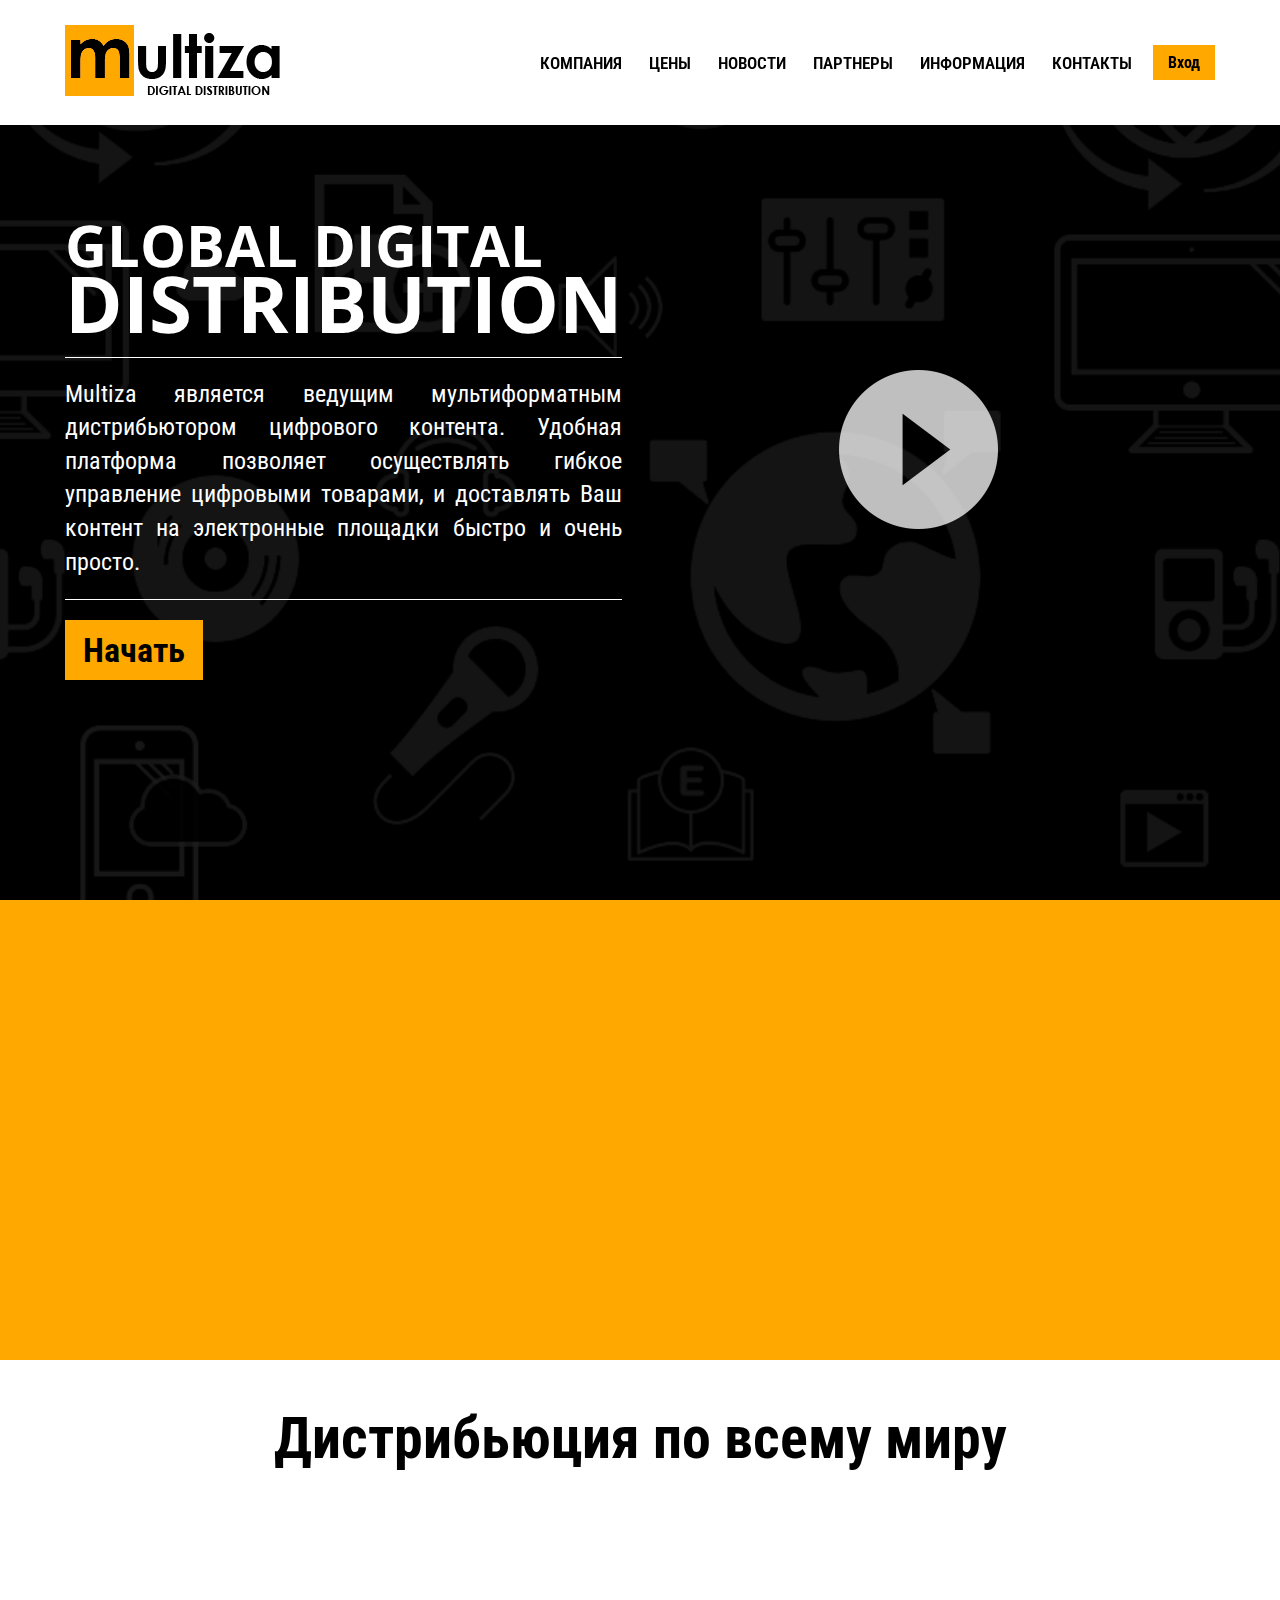
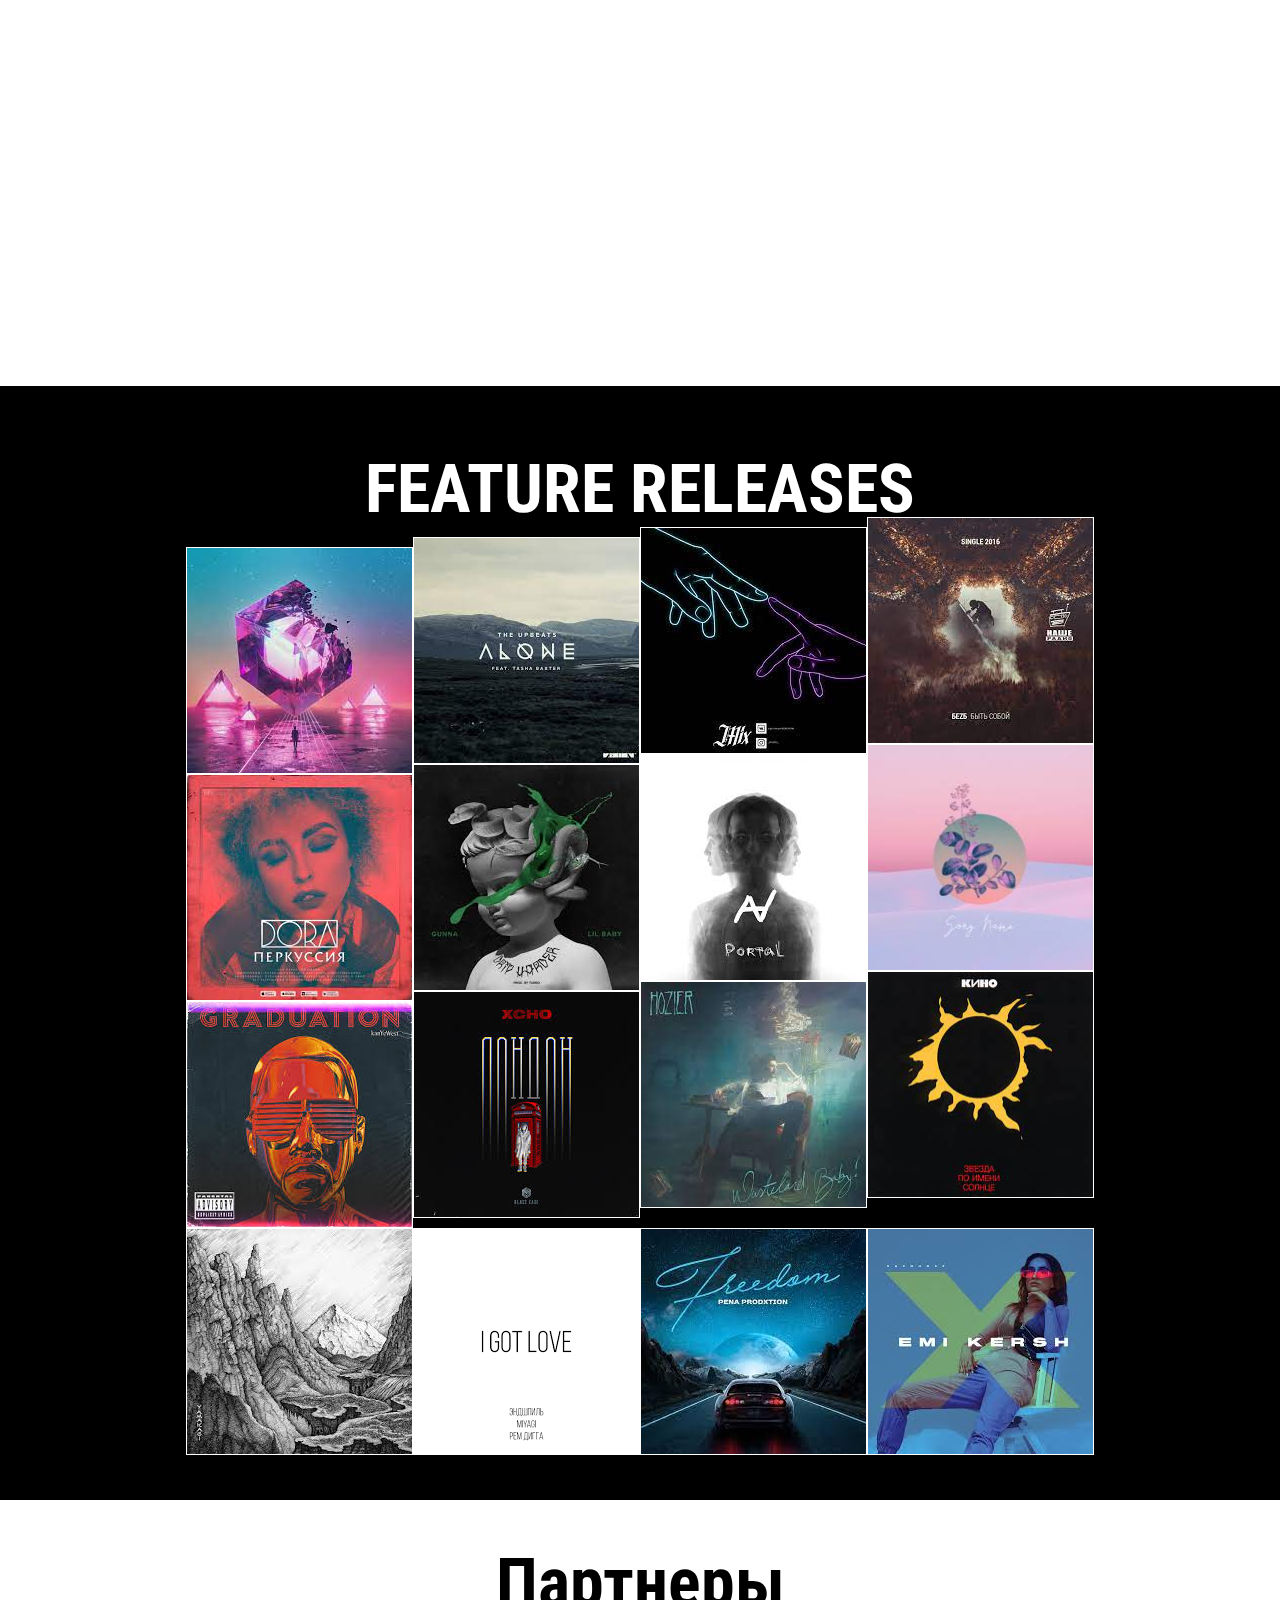
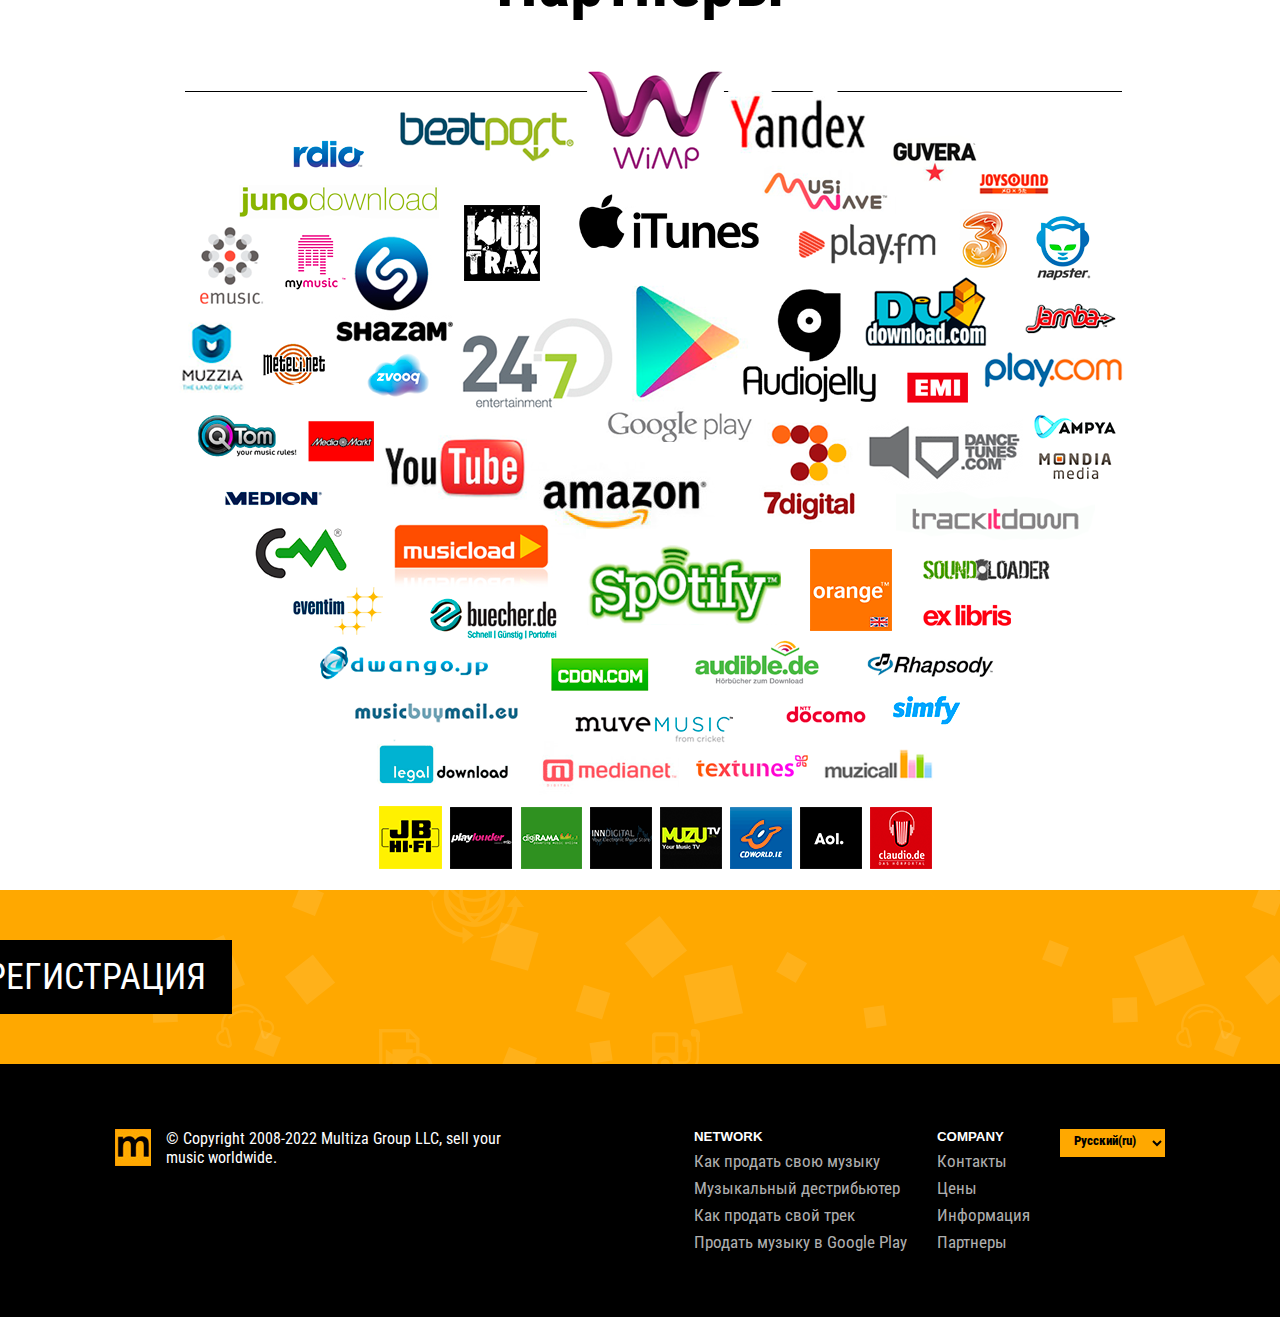
<file: main/index.html>
<!DOCTYPE html>
<html lang="en">
<head>
    <meta charset="UTF-8">
    <meta http-equiv="X-UA-Compatible" content="IE=edge">
    <meta name="viewport" content="width=device-width, initial-scale=1.0">
    <title>Multiza</title>
    <link rel="stylesheet" href="./style.css">
</head>
<body>
    <div class="preloader">
        <div class="preloader__loader">
            <span class="preloader__percent">0.0%</span>
        </div>
    </div>
 

    <header class="header">
        <div class="header__container container">
            <div class="header__inner">
                <a class="logo" href="index.html">
                    <img src="./images/logoForHeader.png" alt="LogoHeader">
                </a>

                <nav class="menu">
                    <ul class="menu__list">
                   
                        <li class="menu__item">
                            <a class="menu__link" href="../about/about.html">Компания</a>
                        </li>
                        <li class="menu__item">
                            <a class="menu__link" href="../price/price.html">Цены</a>
                        </li>
                        <li class="menu__item">
                            <a class="menu__link" href="../news/news.html">Новости</a>
                        </li>
                        <li class="menu__item">
                            <a class="menu__link" href="../partners/parthers.html">Партнеры</a>
                        </li>
                        <li class="menu__item">
                            <a class="menu__link" href="../info/info.html">Информация</a>
                        </li>
                        <li class="menu__item">
                            <a class="menu__link" href="../contact/contact.html">Контакты</a>
                        </li>

                        <a class="menu__submit" href="../regis/regis.html">Вход</a>
                    </ul>
                </nav>
            </div>
        </div>
    </header>

    <section class="main" id="top">
        <div class="main__container container">
            <div class="main__inner">
                <div class="left">
                    <h1 class="left__title">
                        Global Digital <br>
                        <span>Distribution</span>
                    </h1>
                    <div class="left__linear"></div>
                    <p class="left__discription">
                        Multiza является ведущим мультиформатным
                        дистрибьютором цифрового контента.
                        Удобная платформа позволяет осуществлять
                        гибкое управление цифровыми товарами, и
                        доставлять Ваш контент на электронные
                        площадки быстро и очень просто.
                    </p>

                    <div class="left__linear"></div>

                    <button class="left__regis" onclick="location.href = `../regis/regis.html`">Начать</button>
                </div>

                <div class="right">
                    <img class="right__image" src="./images/imageButton.png" onclick="location.href = `../regis/regis.html`" alt="">
                </div>
            </div>
        </div>
    </section>
    
    <div class="toTop">
      <a class="toTop__link" href="#top">
        <div class="toTop__position">
            <img src="./images/arrow-top.png" alt="Кнопка навверх">
        </div>
      </a>
    </div>

    <section class="price">
        <div class="price__container container">
            <div class="price__inner">
                <div class="card anim-block">
                    <div class="card__inner">
                        <div class="card__linear"></div>
                        <h3 class="card__title">MUSIC <br> DISTRIBUTION</h3>
                        <div class="card__linear"></div>
                        
                        <p class="card__discription">
                            Продажа Вашей музыки по всему миру в
                            цифровых магазинах и стриминговых
                            сервисах, включая iTunes, Amazon,
                            Spotify, Google Play, Deezer, Boom,
                            Beatport, VK Music, Yandex Music,TikTok
                        </p>
                        <button class="card__submit">Подробнее</button>
                    </div>
                </div>
                <div class="card anim-block">
                    <div class="card__inner">
                        <div class="card__linear"></div>
                        <h3 class="card__title">AUDIOBOOKS <br> DISTRIBUTION</h3>
                        <div class="card__linear"></div>
                        
                        <p class="card__discription">
                            Продажа Ваших аудиокниг в крупнейших
                            онлайн-магазинах. Мы постоянно расширяем
                            список наших партнеров, ускоряя
                            доступность аудиокниг для миллионов
                            слушателей по всему миру.
                        </p>
                        <button class="card__submit">Подробнее</button>
                    </div>
                </div>
                <div class="card anim-block">
                    <div class="card__inner">
                        <div class="card__linear"></div>
                        <h3 class="card__title">E-BOOKS <br> DISTRIBUTION</h3>
                        <div class="card__linear"></div>
                        
                        <p class="card__discription">
                            Продажа электронных книг на цифровых
                            площадках. Используя нашу собственную
                            технологическую платформу, мы сделали
                            процесс доставки понятным и простым.
                        </p>
                        <button class="card__submit">Подробнее</button>
                    </div>
                </div>
                <div class="card anim-block">
                    <div cblass="card__inner">
                        <div class="card__linear"></div>
                        <h3 class="card__title">VIDEO <br> DISTRIBUTION</h3>
                        <div class="card__linear"></div>
                        
                        <p class="card__discription">
                            Доставка видеоконтента в цифровые магазины,
                            монетизация и лицензирование. iTunes,
                            Amazon, Netflix, Google Play, Youtube,
                            MyVideo, Tape.tv
                        </p>
                        <button class="card__submit">Подробнее</button>
                    </div>
                </div>
            </div>
        </div>
    </section>

    <section class="about">
        <div class="about__container container">
            <h2 class="about__title">Дистрибьюция по всему миру</h2>
            <div class="about__inner">
                <div class="planet anim-block">
                    <img src="./images/shop-share.png" alt="">
                </div>
                <div class="content anim-block">
                    <p class="content__paragraf">
                        Multiza Distribution - автоматизированная 
                        система для распространения вашего
                        цифрового контента во всех известных
                        мировых онлайн магазинах. Среди наших
                        партнеров более 300 уникальных площадок,
                        и мы постоянно ищем все новые пути для
                        распространения ваших релизов. 
                        Опубликуйте Вашу музыку, книги, или
                        видео, и получайте прибыль от продаж.
                    </p>
                    <a class="content__link" href="#">Подробнее</a>
                </div>
            </div>
        </div>
    </section>

    <section class="exam">
        <div class="exam__container container">
            <div class="exam__inner">
                <h2 class="exam__title">FEATURE&nbsp;RELEASES</h2>
                <div class="wrapper">
                    <div class="wrapper__block anim-block">
                        <img class="wrapper__image" src="./images/exam1.jpg" alt="">
                    </div>
                    <div class="wrapper__block anim-block">
                        <img class="wrapper__image" src="./images/exam2.jpg" alt="">
                    </div>
                    <div class="wrapper__block anim-block">
                        <img class="wrapper__image" src="./images/exam3.jpg" alt="">
                    </div>
                    <div class="wrapper__block anim-block">
                        <img class="wrapper__image" src="./images/exam4.jpg" alt="">
                    </div>
                    <div class="wrapper__block anim-block">
                        <img class="wrapper__image" src="./images/exam5.jpg" alt="">
                    </div>
                    <div class="wrapper__block anim-block">
                        <img class="wrapper__image" src="./images/e.jpg" alt="">
                    </div>
                    <div class="wrapper__block anim-block">
                        <img class="wrapper__image" src="./images/exam7.jpg" alt="">
                    </div>
                    <div class="wrapper__block anim-block">
                        <img class="wrapper__image" src="./images/exam8.jpg" alt="">
                    </div>
                    <div class="wrapper__block anim-block">
                        <img class="wrapper__image" src="./images/exam9.jpg" alt="">
                    </div>
                    <div class="wrapper__block anim-block">
                        <img class="wrapper__image" src="./images/exam10.jpg" alt="">
                    </div>
                    <div class="wrapper__block anim-block">
                        <img class="wrapper__image" src="./images/exam11.jpg" alt="">
                    </div>
                    <div class="wrapper__block anim-block">
                        <img class="wrapper__image" src="./images/exam12.jpg" alt="">
                    </div>
                    <div class="wrapper__block anim-block">
                        <img class="wrapper__image" src="./images/exam13.jpg" alt="">
                    </div>
                    <div class="wrapper__block anim-block">
                        <img class="wrapper__image wrapper__image_border" src="./images/exam14.png" alt="">
                    </div>
                    <div class="wrapper__block anim-block">
                        <img class="wrapper__image" src="./images/exam15.jpg" alt="">
                    </div>
                    <div class="wrapper__block anim-block">
                        <img class="wrapper__image" src="./images/exam16.jpg" alt="">
                    </div>
                </div>
            </div>
        </div>
    </section>

    <section class="parthers">
        <div class="parthers__container container">
            <div class="parthers__inner">
                <h2 class="parthers__title">Партнеры<h2>
                <img class="parthers__image" src="./images/partners.png" alt="Наши партнеры">
            </div>
        </div>
    </section>

    <section class="login">
        <div class="login__container">
            <div class="login__inner">
                <button class="login__submit anim-block" onclick="location.href = `../regis/regis.html`">Регистрация</button>
            </div>
        </div>
    </section>

    <footer class="footer">
        <div class="footer__container container">
            <div class="footer__inner">
                <a class="logo" href="./index.html">
                    <img class="logo__icon" src="./images/logogorfooter.jpg" alt="">
                    © Copyright 2008-2022 Multiza Group LLC, sell your music worldwide.
                </a>
                <nav class="navbar">
                    <ul class="navbar__list">
                        <h5 class="navbar__title">NETWORK</h5>

                        <li class="navbar__item">
                            <a class="navbar__link" href="#">
                                Как продать свою музыку
                            </a>
                        </li>

                        <li class="navbar__item">
                            <a class="navbar__link" href="#">
                                Музыкальный дестрибьютер
                            </a>
                        </li>
                        <li class="navbar__item">
                            <a class="navbar__link" href="#">
                                Как продать свой трек
                            </a>
                        </li>
                        <li class="navbar__item">
                            <a class="navbar__link" href="#">
                                Продать музыку в Google Play
                            </a>
                        </li>
                    </ul>
                    <ul class="navbar__list">
                        <h5 class="navbar__title">COMPANY</h5>

                        <li class="navbar__item">
                            <a class="navbar__link" href="#">
                                Контакты
                            </a>
                        </li>
                        <li class="navbar__item">
                            <a class="navbar__link" href="#">
                                Цены
                            </a>
                        </li>
                        <li class="navbar__item">
                            <a class="navbar__link" href="#">
                                Информация
                            </a>
                        </li>
                        <li class="navbar__item">
                            <a class="navbar__link" href="#">
                                Партнеры
                            </a>
                        </li>
                    </ul>
                    <select class="lang">
                        <option class="lang__option" value="ru" lang="ru">Русский(ru)</option>
                        <option class="lang__option" value="en" lang="en">English(en)</option>
                        <option class="lang__option" value="jp" lang="jp">Japanese(jp)</option>
                        <option class="lang__option" value="kr" lang="kr">Korean(kr)</option>
                    </select>
                </nav>
            </div>
        </div>
    </footer>

    <!-- <button onclick="location.href = `https://www.multiza.com/ru`">clck here</button> -->
    <script src="./main.js"></script>

</body>
</html>
</file>
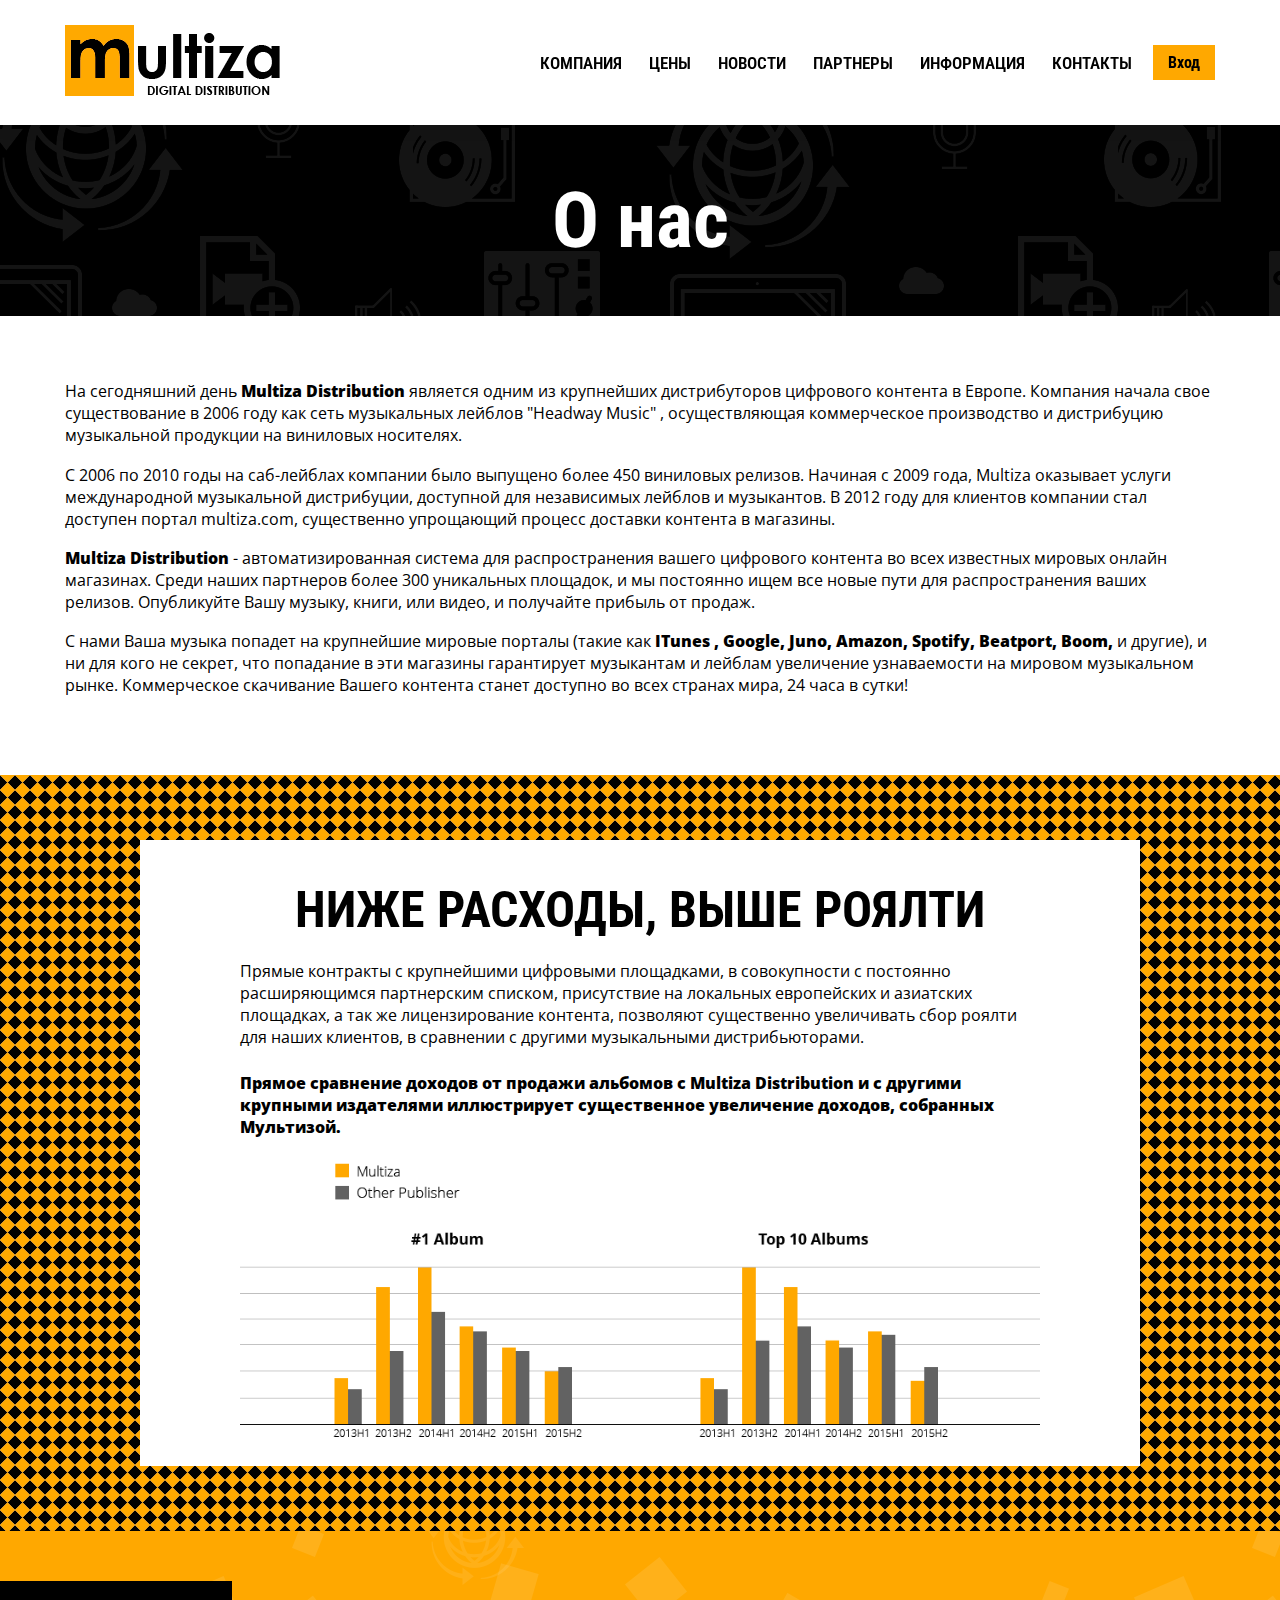
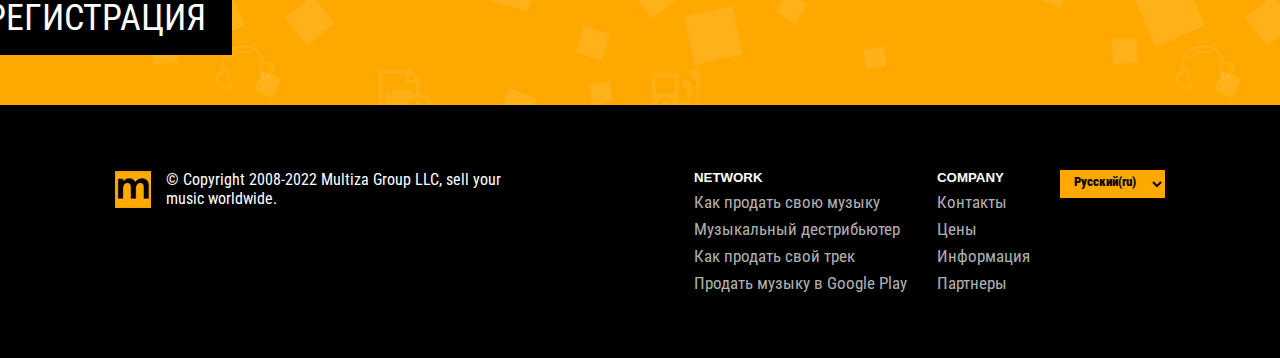
<file: about/about.html>
<!DOCTYPE html>
<html lang="en">
  <head>
    <meta charset="UTF-8" />
    <meta http-equiv="X-UA-Compatible" content="IE=edge" />
    <meta name="viewport" content="width=device-width, initial-scale=1.0" />
    <title>Multiza</title>
    <link rel="stylesheet" href="./about.css" />
  </head>
  <body>
    <header class="header">
      <div class="header__container container">
        <div class="header__inner">
          <a class="logo" href="../main/index.html">
            <img src="../main/images/logoForHeader.png" alt="LogoHeader" />
          </a>

          <nav class="menu">
            <ul class="menu__list">

              <li class="menu__item menu__item_active">
                <a class="menu__link" href="./about.html">Компания</a>
              </li>
              <li class="menu__item">
                <a class="menu__link" href="../price/price.html">Цены</a>
              </li>
              <li class="menu__item">
                <a class="menu__link" href="../news/news.html">Новости</a>
              </li>
              <li class="menu__item">
                <a class="menu__link" href="../partners/parthers.html">Партнеры</a>
              </li>
              <li class="menu__item">
                <a class="menu__link" href="../info/info.html">Информация</a>
              </li>
              <li class="menu__item">
                <a class="menu__link" href="../contact/contact.html">Контакты</a>
              </li>

              <a class="menu__submit" href="../regis/regis.html">Вход</a>
            </ul>
          </nav>
        </div>
      </div>
    </header>
    <div class="toTop">
      <a class="toTop__link" href="#top">
        <div class="toTop__position">
          <img src="../main/images/arrow-top.png" alt="Кнопка навверх" />
        </div>
      </a>
    </div>

    <div class="firstTitle">
      <h1 class="firstTitle__content">О нас</h1>
    </div>
    <section class="about">
      <div class="about__container container">
        <div class="about__inner">
          <div class="about__content">
            <p class="about__paragraf anim-block">
              На сегодняшний день<span> Multiza Distribution </span> является
              одним из крупнейших дистрибуторов цифрового контента в Европе.
              Компания начала свое существование в 2006 году как сеть
              музыкальных лейблов "Headway Music" , осуществляющая коммерческое
              производство и дистрибуцию музыкальной продукции на виниловых
              носителях.
            </p>
            <p class="about__paragraf anim-block">
              С 2006 по 2010 годы на саб-лейблах компании было выпущено более
              450 виниловых релизов. Начиная с 2009 года, Multiza оказывает
              услуги международной музыкальной дистрибуции, доступной для
              независимых лейблов и музыкантов. В 2012 году для клиентов
              компании стал доступен портал multiza.com, существенно упрощающий
              процесс доставки контента в магазины.
            </p>
            <p class="about__paragraf anim-block">
              <span> Multiza Distribution </span> - автоматизированная система
              для распространения вашего цифрового контента во всех известных
              мировых онлайн магазинах. Среди наших партнеров более 300
              уникальных площадок, и мы постоянно ищем все новые пути для
              распространения ваших релизов. Опубликуйте Вашу музыку, книги, или
              видео, и получайте прибыль от продаж.
            </p>
            <p class="about__paragraf anim-block">
              С нами Ваша музыка попадет на крупнейшие мировые порталы (такие
              как
              <span>
                ITunes , Google, Juno, Amazon, Spotify, Beatport, Boom,
              </span>
              и другие), и ни для кого не секрет, что попадание в эти магазины
              гарантирует музыкантам и лейблам увеличение узнаваемости на
              мировом музыкальном рынке. Коммерческое скачивание Вашего контента
              станет доступно во всех странах мира, 24 часа в сутки!
            </p>
          </div>
        </div>
      </div>
    </section>

    <section class="promotion">
      <div class="promotion__container container">
        <div class="promotion__inner">
          <div class="wrapper">
            <div class="wrapper__inner">
              <h2 class="wrapper__title">НИЖЕ РАСХОДЫ, ВЫШЕ РОЯЛТИ</h2>
              <p class="wrapper__paragraf">
                Прямые контракты с крупнейшими цифровыми площадками, в
                совокупности с постоянно расширяющимся партнерским списком,
                присутствие на локальных европейских и азиатских площадках, а
                так же лицензирование контента, позволяют существенно
                увеличивать сбор роялти для наших клиентов, в сравнении с
                другими музыкальными дистрибьюторами.
              </p>
              <p class="wrapper__paragraf wrapper__paragraf_bold">
                Прямое сравнение доходов от продажи альбомов с Multiza
                Distribution и с другими крупными издателями иллюстрирует
                существенное увеличение доходов, собранных Мультизой.
              </p>
              <div class="wrapper__digital">
                <img class="wrapper__digital-image" src="./images/client-diagram-2.png" alt="">
              </div>
            </div>
          </div>
        </div>
      </div>
    </section>

    <section class="login">
      <div class="login__container">
          <div class="login__inner">
              <button class="login__submit anim-block" onclick="location.href = `../regis/regis.html`">Регистрация</button>
          </div>
      </div>
  </section>

  <footer class="footer">
      <div class="footer__container container">
          <div class="footer__inner">
              <a class="logo" href="./index.html">
                  <img class="logo__icon" src="../main/images/logogorfooter.jpg" alt="">
                  © Copyright 2008-2022 Multiza Group LLC, sell your music worldwide.
              </a>
              <nav class="navbar">
                  <ul class="navbar__list">
                      <h5 class="navbar__title">NETWORK</h5>

                      <li class="navbar__item">
                          <a class="navbar__link" href="#">
                              Как продать свою музыку
                          </a>
                      </li>

                      <li class="navbar__item">
                          <a class="navbar__link" href="#">
                              Музыкальный дестрибьютер
                          </a>
                      </li>
                      <li class="navbar__item">
                          <a class="navbar__link" href="#">
                              Как продать свой трек
                          </a>
                      </li>
                      <li class="navbar__item">
                          <a class="navbar__link" href="#">
                              Продать музыку в Google Play
                          </a>
                      </li>
                  </ul>
                  <ul class="navbar__list">
                      <h5 class="navbar__title">COMPANY</h5>

                      <li class="navbar__item">
                          <a class="navbar__link" href="#">
                              Контакты
                          </a>
                      </li>
                      <li class="navbar__item">
                          <a class="navbar__link" href="#">
                              Цены
                          </a>
                      </li>
                      <li class="navbar__item">
                          <a class="navbar__link" href="#">
                              Информация
                          </a>
                      </li>
                      <li class="navbar__item">
                          <a class="navbar__link" href="#">
                              Партнеры
                          </a>
                      </li>
                  </ul>
                  <select class="lang">
                      <option class="lang__option" value="ru" lang="ru">Русский(ru)</option>
                      <option class="lang__option" value="en" lang="en">English(en)</option>
                      <option class="lang__option" value="jp" lang="jp">Japanese(jp)</option>
                      <option class="lang__option" value="kr" lang="kr">Korean(kr)</option>
                  </select>
              </nav>
          </div>
      </div>
  </footer>

    <script src="./about.js"></script>
  </body>
</html>
</file>
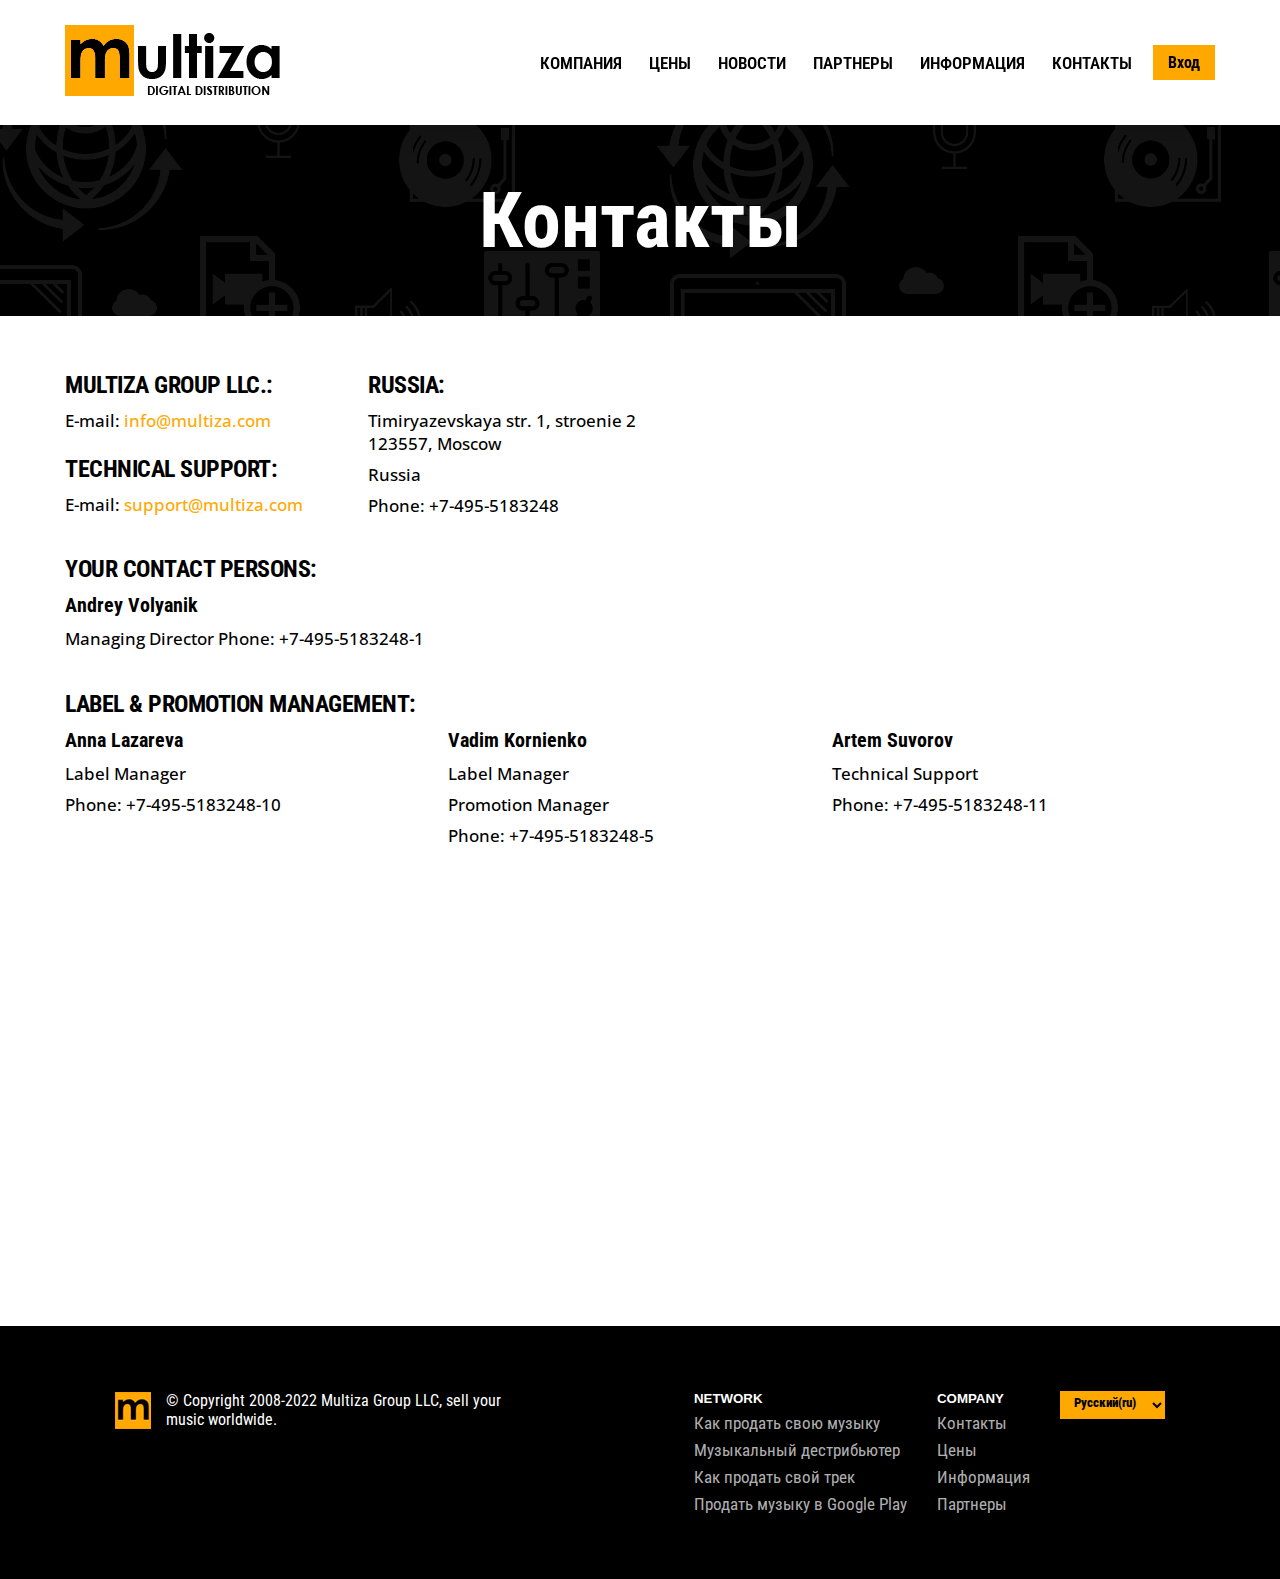
<file: contact/contact.html>
<!DOCTYPE html>
<html lang="en">
<head>
    <meta charset="UTF-8">
    <meta http-equiv="X-UA-Compatible" content="IE=edge">
    <meta name="viewport" content="width=device-width, initial-scale=1.0">
    <title>контакты Multiza</title>
    <link rel="stylesheet" href="./contact.css">
</head>
<body>
    <header class="header">
        <div class="header__container container">
          <div class="header__inner">
            <a class="logo" href="../main/index.html">
              <img src="../main/images/logoForHeader.png" alt="LogoHeader" />
            </a>
  
            <nav class="menu">
              <ul class="menu__list">
  
                <li class="menu__item menu__item_active">
                  <a class="menu__link" href="./about.html">Компания</a>
                </li>
                <li class="menu__item">
                  <a class="menu__link" href="../price/price.html">Цены</a>
                </li>
                <li class="menu__item">
                  <a class="menu__link" href="../news/news.html">Новости</a>
                </li>
                <li class="menu__item">
                  <a class="menu__link" href="../partners/parthers.html">Партнеры</a>
                </li>
                <li class="menu__item">
                  <a class="menu__link" href="../info/info.html">Информация</a>
                </li>
                <li class="menu__item">
                  <a class="menu__link" href="./contact.html">Контакты</a>
                </li>
  
                <a class="menu__submit" href="../regis/regis.html">Вход</a>
              </ul>
            </nav>
          </div>
        </div>
      </header>
      <div class="toTop">
        <a class="toTop__link" href="#top">
          <div class="toTop__position">
            <img src="../main/images/arrow-top.png" alt="Кнопка навверх" />
          </div>
        </a>
      </div>
  
      <div class="firstTitle">
        <h1 class="firstTitle__content">Контакты</h1>
      </div>

      <section class="main-email">
        <div class="main-email__container container">
          <div class="main-email__inner">
            <div class="left anim-block">
              <div class="left__top">
                 <h4 class="left__title title">MULTIZA GROUP LLC.:</h4>
              <p class="left__subtitle subtitle">E-mail:
                <a class="left__link" href="#"> info@multiza.com</a>
              </p>
              </div>
             <div class="left__bottom">
              <h4 class="left__title title left__title_top">TECHNICAL SUPPORT:</h4>
              <p class="left__subtitle subtitle">E-mail:
                <a class="left__link" href="#"> support@multiza.com</a>
              </p>
             </div>
            </div>
            <div class="right anim-block">
              <h4 class="right__title title">RUSSIA:</h4>
              <p class="right__subtitle subtitle">Timiryazevskaya str. 1, stroenie 2
               <br> 123557, Moscow</p>
               <span class="right__subtitle subtitle">Russia</span>
               <span class="right__subtitle subtitle">Phone: +7-495-5183248</span>
            </div>
          </div>
        </div>
      </section>

      <div class="contact">
        <div class="contact__container container">
          <div class="contact__inner">
            <div class="contact__card anim-block">
            <h4 class="contact__title title">YOUR CONTACT PERSONS:</h4>
            <h5 class="contact__name name">Andrey Volyanik</h5>
            <span class="contact__subtitle subtitle">Managing Director</span>
            <span class="contact__subtitle subtitle">Phone: +7-495-5183248-1</span>
          </div>
          </div>
        </div>
      </div>

      <section class="promotion">
        <div class="promotion__container container">
          <div class="promotion__inner">
            <h4 class="promotion__title title anim-block">LABEL & PROMOTION MANAGEMENT:</h4>
            <div class="wrapper">
              <div class="wrapper__card anim-block">
                <h5 class="wrapper__name name">Anna Lazareva</h5>
                <span class="wrapper__subtitle subtitle">Label Manager</span>
                <span class="wrapper__subtitle subtitle">Phone: +7-495-5183248-10</span>
              </div>
              <div class="wrapper__card anim-block">
                <h5 class="wrapper__name name">Vadim Kornienko</h5>
                <span class="wrapper__subtitle subtitle">Label Manager</span>
                <span class="wrapper__subtitle subtitle">Promotion Manager</span>
                <span class="wrapper__subtitle subtitle">Phone: +7-495-5183248-5</span>
              </div>
              <div class="wrapper__card anim-block">
                <h5 class="wrapper__name name">Artem Suvorov</h5>
                <span class="wrapper__subtitle subtitle">Technical Support</span>
                <span class="wrapper__subtitle subtitle">Phone: +7-495-5183248-11</span>
              </div>
              <div class="wrapper__card anim-block">
                <h5 class="wrapper__name name">Karen Gurdzhyan</h5>
                <span class="wrapper__subtitle subtitle">Technical Support</span>
                <span class="wrapper__subtitle subtitle">Phone: +7-495-5183248-8</span>
              </div>
              <div class="wrapper__card anim-block">
                <h5 class="wrapper__name name">Gabreil Abu Awad</h5>
                <span class="wrapper__subtitle subtitle">Digital Distribution Manager</span>
                <span class="wrapper__subtitle subtitle">Phone: +7-495-5183248-11</span>
              </div>
              <div class="wrapper__card anim-block">
                <h5 class="wrapper__name name">Igor Mihalenich</h5>
                <span class="wrapper__subtitle subtitle">Social Media Manager</span>
                <span class="wrapper__subtitle subtitle">Phone: +7-495-5183248-14</span>
              </div>
              <div class="wrapper__card anim-block">
                <h5 class="wrapper__name name">Michael Lemski</h5>
                <span class="wrapper__subtitle subtitle">Digital Distribution Manager</span>
                <span class="wrapper__subtitle subtitle">Phone: +7-495-5183248-3</span>
              </div>
              <div class="wrapper__card anim-block">
                <h5 class="wrapper__name name">Alexey Taflatov</h5>
                <span class="wrapper__subtitle subtitle">Content Manager</span>
                <span class="wrapper__subtitle subtitle">Phone: +7-495-5183248-55</span>
              </div>
              <div class="wrapper__card anim-block">
                <h5 class="wrapper__name name">Anton Titov</h5>
                <span class="wrapper__subtitle subtitle">Content Manager</span>
                <span class="wrapper__subtitle subtitle">Phone: +7-495-5183248-22</span>
              </div>
            </div>
          </div>
        </div>
      </section>


      <section class="ist">
        <div class="ist__container container">
          <div class="ist__inner">
            <h4 class="ist__title title anim-block">IS&T:</h4>

            <div class="wrapper">
              <div class="wrapper__card anim-block">
                <h5 class="wrapper__name name">Alexey Taflatov</h5>
                <span class="wrapper__subtitle subtitle">Senior Manager IS & T</span>
                <span class="wrapper__subtitle subtitle">Phone: +7-495-5183248-55</span>
              </div>
              <div class="wrapper__card anim-block">
                <h5 class="wrapper__name name">Anton Titov</h5>
                <span class="wrapper__subtitle subtitle">IS & T Manager</span>
                <span class="wrapper__subtitle subtitle">Phone: +7-495-5183248-22</span>
              </div>
              <div class="wrapper__card anim-block">
                <h5 class="wrapper__name name">Maksim Rukin</h5>
                <span class="wrapper__subtitle subtitle">IS & T Manager</span>
                <span class="wrapper__subtitle subtitle">Phone: +7-495-5183248-7</span>
              </div>
            </div>
          </div>
        </div>
      </section>
      


      <footer class="footer">
        <div class="footer__container container">
            <div class="footer__inner">
                <a class="logo" href="./index.html">
                    <img class="logo__icon" src="../main/images/logogorfooter.jpg" alt="">
                    © Copyright 2008-2022 Multiza Group LLC, sell your music worldwide.
                </a>
                <nav class="navbar">
                    <ul class="navbar__list">
                        <h5 class="navbar__title">NETWORK</h5>
  
                        <li class="navbar__item">
                            <a class="navbar__link" href="#">
                                Как продать свою музыку
                            </a>
                        </li>
  
                        <li class="navbar__item">
                            <a class="navbar__link" href="#">
                                Музыкальный дестрибьютер
                            </a>
                        </li>
                        <li class="navbar__item">
                            <a class="navbar__link" href="#">
                                Как продать свой трек
                            </a>
                        </li>
                        <li class="navbar__item">
                            <a class="navbar__link" href="#">
                                Продать музыку в Google Play
                            </a>
                        </li>
                    </ul>
                    <ul class="navbar__list">
                        <h5 class="navbar__title">COMPANY</h5>
  
                        <li class="navbar__item">
                            <a class="navbar__link" href="#">
                                Контакты
                            </a>
                        </li>
                        <li class="navbar__item">
                            <a class="navbar__link" href="#">
                                Цены
                            </a>
                        </li>
                        <li class="navbar__item">
                            <a class="navbar__link" href="#">
                                Информация
                            </a>
                        </li>
                        <li class="navbar__item">
                            <a class="navbar__link" href="#">
                                Партнеры
                            </a>
                        </li>
                    </ul>
                    <select class="lang">
                        <option class="lang__option" value="ru" lang="ru">Русский(ru)</option>
                        <option class="lang__option" value="en" lang="en">English(en)</option>
                        <option class="lang__option" value="jp" lang="jp">Japanese(jp)</option>
                        <option class="lang__option" value="kr" lang="kr">Korean(kr)</option>
                    </select>
                </nav>
            </div>
        </div>
    </footer>


    <script src="./contact.js"></script>
</body>
</html>
</file>
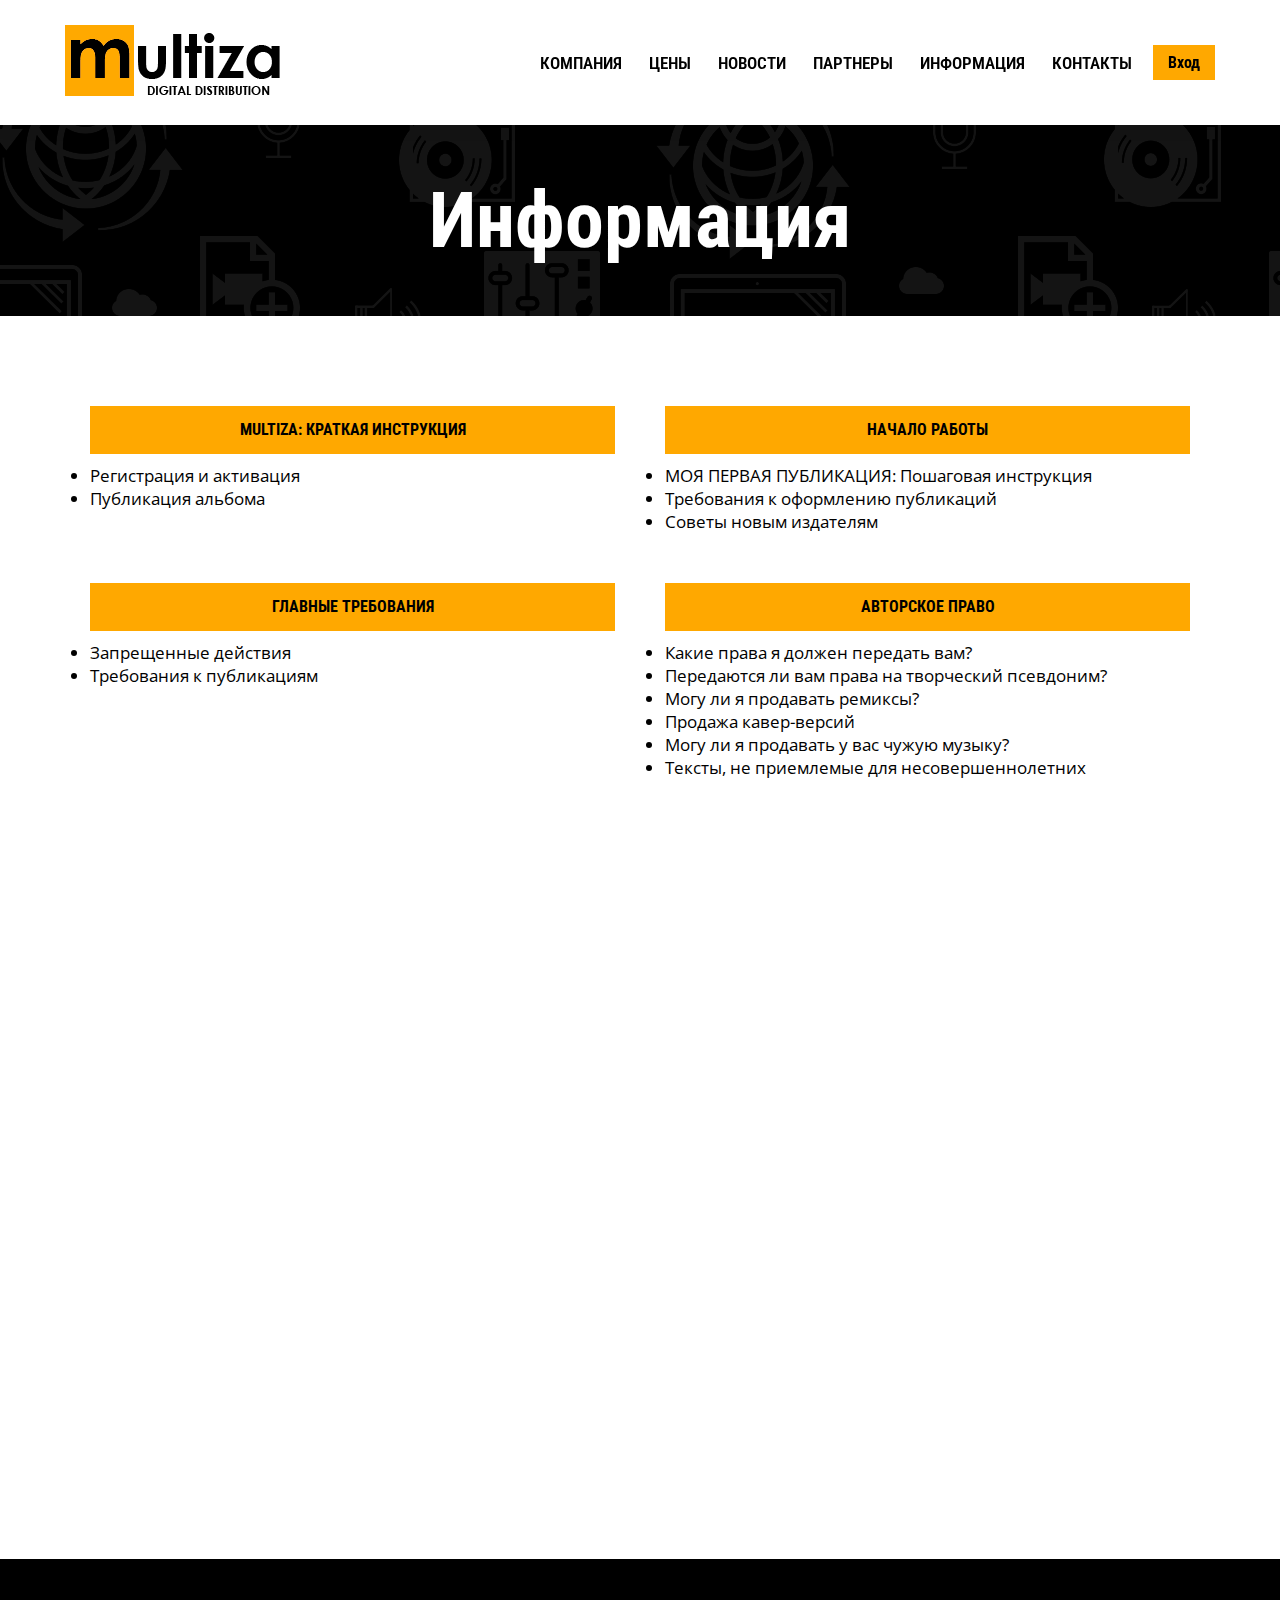
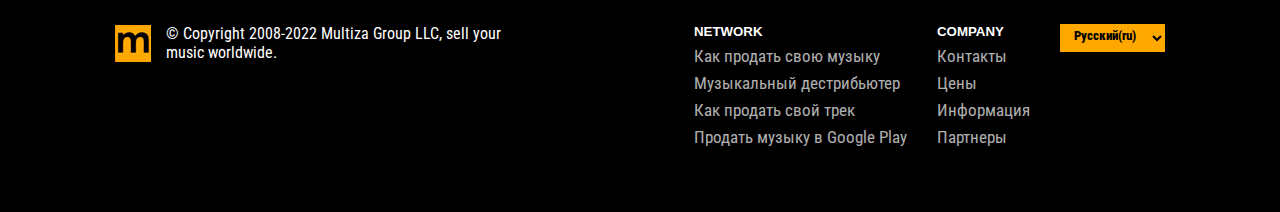
<file: info/info.html>
<!DOCTYPE html>
<html lang="en">
<head>
    <meta charset="UTF-8">
    <meta http-equiv="X-UA-Compatible" content="IE=edge">
    <meta name="viewport" content="width=device-width, initial-scale=1.0">
    <title>информация Multiza</title>
    <link rel="stylesheet" href="./info.css">
</head>
<body>
    <header class="header">
        <div class="header__container container">
          <div class="header__inner">
            <a class="logo" href="../main/index.html">
              <img src="../main/images/logoForHeader.png" alt="LogoHeader" />
            </a>
  
            <nav class="menu">
              <ul class="menu__list">
  
                <li class="menu__item menu__item_active">
                  <a class="menu__link" href="./about.html">Компания</a>
                </li>
                <li class="menu__item">
                  <a class="menu__link" href="../price/price.html">Цены</a>
                </li>
                <li class="menu__item">
                  <a class="menu__link" href="../news/news.html">Новости</a>
                </li>
                <li class="menu__item">
                  <a class="menu__link" href="../partners/parthers.html">Партнеры</a>
                </li>
                <li class="menu__item">
                  <a class="menu__link" href="./info.html">Информация</a>
                </li>
                <li class="menu__item">
                  <a class="menu__link" href="../contact/contact.html">Контакты</a>
                </li>
  
                <a class="menu__submit" href="../regis/regis.html">Вход</a>
              </ul>
            </nav>
          </div>
        </div>
      </header>
      <div class="toTop">
        <a class="toTop__link" href="#top">
          <div class="toTop__position">
            <img src="../main/images/arrow-top.png" alt="Кнопка навверх" />
          </div>
        </a>
      </div>
  
      <div class="firstTitle">
        <h1 class="firstTitle__content">Информация</h1>
      </div>


      <main class="wrapper">
        <div class="wrapper__container container">
          <div class="wrapper__inner">
            <div class="wrapper__content anim-block">
              <h4 class="wrapper__title">MULTIZA: КРАТКАЯ ИНСТРУКЦИЯ</h4>

              <li class="wrapper__item">Регистрация и активация</li>
              <li class="wrapper__item">Публикация альбома</li>
            </div>
            <div class="wrapper__content anim-block">
              <h4 class="wrapper__title">НАЧАЛО РАБОТЫ</h4>

              <li class="wrapper__item">МОЯ ПЕРВАЯ ПУБЛИКАЦИЯ: Пошаговая инструкция</li>
              <li class="wrapper__item">Требования к оформлению публикаций</li>
              <li class="wrapper__item">Советы новым издателям</li>
            </div>
            <div class="wrapper__content anim-block">
              <h4 class="wrapper__title">ГЛАВНЫЕ ТРЕБОВАНИЯ</h4>

              <li class="wrapper__item">Запрещенные действия</li>
              <li class="wrapper__item">Требования к публикациям</li>
            </div>
            <div class="wrapper__content anim-block">
              <h4 class="wrapper__title">АВТОРСКОЕ ПРАВО</h4>

              <li class="wrapper__item">Какие права я должен передать вам?</li>
              <li class="wrapper__item">Передаются ли вам права на творческий псевдоним?</li>
              <li class="wrapper__item">Могу ли я продавать ремиксы?</li>
              <li class="wrapper__item">Продажа кавер-версий</li>
              <li class="wrapper__item">Могу ли я продавать у вас чужую музыку?</li>
              <li class="wrapper__item">Тексты, не приемлемые для несовершеннолетних</li>
            </div>
            <div class="wrapper__content anim-block">
              <h4 class="wrapper__title">КАК ПРОДАТЬ СВОЮ МУЗЫКУ</h4>

              <li class="wrapper__item">Кто может продавать контент с Multiza Distribution?</li>
              <li class="wrapper__item">Вы продаете все треки?</li>
              <li class="wrapper__item">Нужно ли мне юридическое лицо?</li>
              <li class="wrapper__item">Вы занимаетесь дистрибуцией виниловых пластинок?</li>
              <li class="wrapper__item">Как моему лейблу попасть на Beatport?</li>
              <li class="wrapper__item">Вы занимаетесь рекламой, маркетингом или продвижением?</li>
            </div>
            <div class="wrapper__content anim-block">
              <h4 class="wrapper__title">НАСТРОЙКИ</h4>

              <li class="wrapper__item">В каком формате должны быть мои треки?</li>
              <li class="wrapper__item">Что такое EAN?</li>
              <li class="wrapper__item">Что такое ISRC?</li>
              <li class="wrapper__item">Как зарегистрировать свой музыкальный лейбл?</li>
            </div>
            <div class="wrapper__content anim-block">
              <h4 class="wrapper__title">ПУБЛИКАЦИЯ</h4>

              <li class="wrapper__item">Где будет продаваться моя музыка?</li>
              <li class="wrapper__item">Сколько времени уходит на процесс публикации?</li>
              <li class="wrapper__item">Как долго мой альбом будет доступен в магазинах?</li>
              <li class="wrapper__item">Можно ли выполнить публикацию без обложки?</li>
              <li class="wrapper__item">Могу ли я кое-что изменить в своем опубликованном альбоме?</li>
            </div>
            <div class="wrapper__content anim-block">
              <h4 class="wrapper__title">ЭЛЕКТРОННЫЕ КНИГИ</h4>

              <li class="wrapper__item">В каком формате необходимо загружать свои книги?</li>
             
            </div>
            <div class="wrapper__content anim-block">
              <h4 class="wrapper__title">ОШИБКИ ПУБЛИКАЦИИ</h4>

              <li class="wrapper__item">Код ошибки 01 - Реклама и веб-ссылки запрещены</li>
              <li class="wrapper__item">Код ошибки 02 - Заглавные и строчные буквы</li>
              <li class="wrapper__item">Код ошибки 03 - Слишком много релизов с одним и тем же артистом, или названием</li>
              <li class="wrapper__item">Код ошибки 04 - Использована одна и та же обложка</li>
            </div>
            <div class="wrapper__content anim-block">
              <h4 class="wrapper__title">МАСТЕРИНГ</h4>

              <li class="wrapper__item">Можно ли заказать у вас аудио-мастеринг?</li>
            </div>
          </div>
        </div>
      </main>






     <footer class="footer">
        <div class="footer__container container">
            <div class="footer__inner">
                <a class="logo" href="./index.html">
                    <img class="logo__icon" src="../main/images/logogorfooter.jpg" alt="">
                    © Copyright 2008-2022 Multiza Group LLC, sell your music worldwide.
                </a>
                <nav class="navbar">
                    <ul class="navbar__list">
                        <h5 class="navbar__title">NETWORK</h5>
  
                        <li class="navbar__item">
                            <a class="navbar__link" href="#">
                                Как продать свою музыку
                            </a>
                        </li>
  
                        <li class="navbar__item">
                            <a class="navbar__link" href="#">
                                Музыкальный дестрибьютер
                            </a>
                        </li>
                        <li class="navbar__item">
                            <a class="navbar__link" href="#">
                                Как продать свой трек
                            </a>
                        </li>
                        <li class="navbar__item">
                            <a class="navbar__link" href="#">
                                Продать музыку в Google Play
                            </a>
                        </li>
                    </ul>
                    <ul class="navbar__list">
                        <h5 class="navbar__title">COMPANY</h5>
  
                        <li class="navbar__item">
                            <a class="navbar__link" href="#">
                                Контакты
                            </a>
                        </li>
                        <li class="navbar__item">
                            <a class="navbar__link" href="#">
                                Цены
                            </a>
                        </li>
                        <li class="navbar__item">
                            <a class="navbar__link" href="#">
                                Информация
                            </a>
                        </li>
                        <li class="navbar__item">
                            <a class="navbar__link" href="#">
                                Партнеры
                            </a>
                        </li>
                    </ul>
                    <select class="lang">
                        <option class="lang__option" value="ru" lang="ru">Русский(ru)</option>
                        <option class="lang__option" value="en" lang="en">English(en)</option>
                        <option class="lang__option" value="jp" lang="jp">Japanese(jp)</option>
                        <option class="lang__option" value="kr" lang="kr">Korean(kr)</option>
                    </select>
                </nav>
            </div>
        </div>
    </footer>
    
    <script src="./info.js"></script>
</body>
</html>
</file>
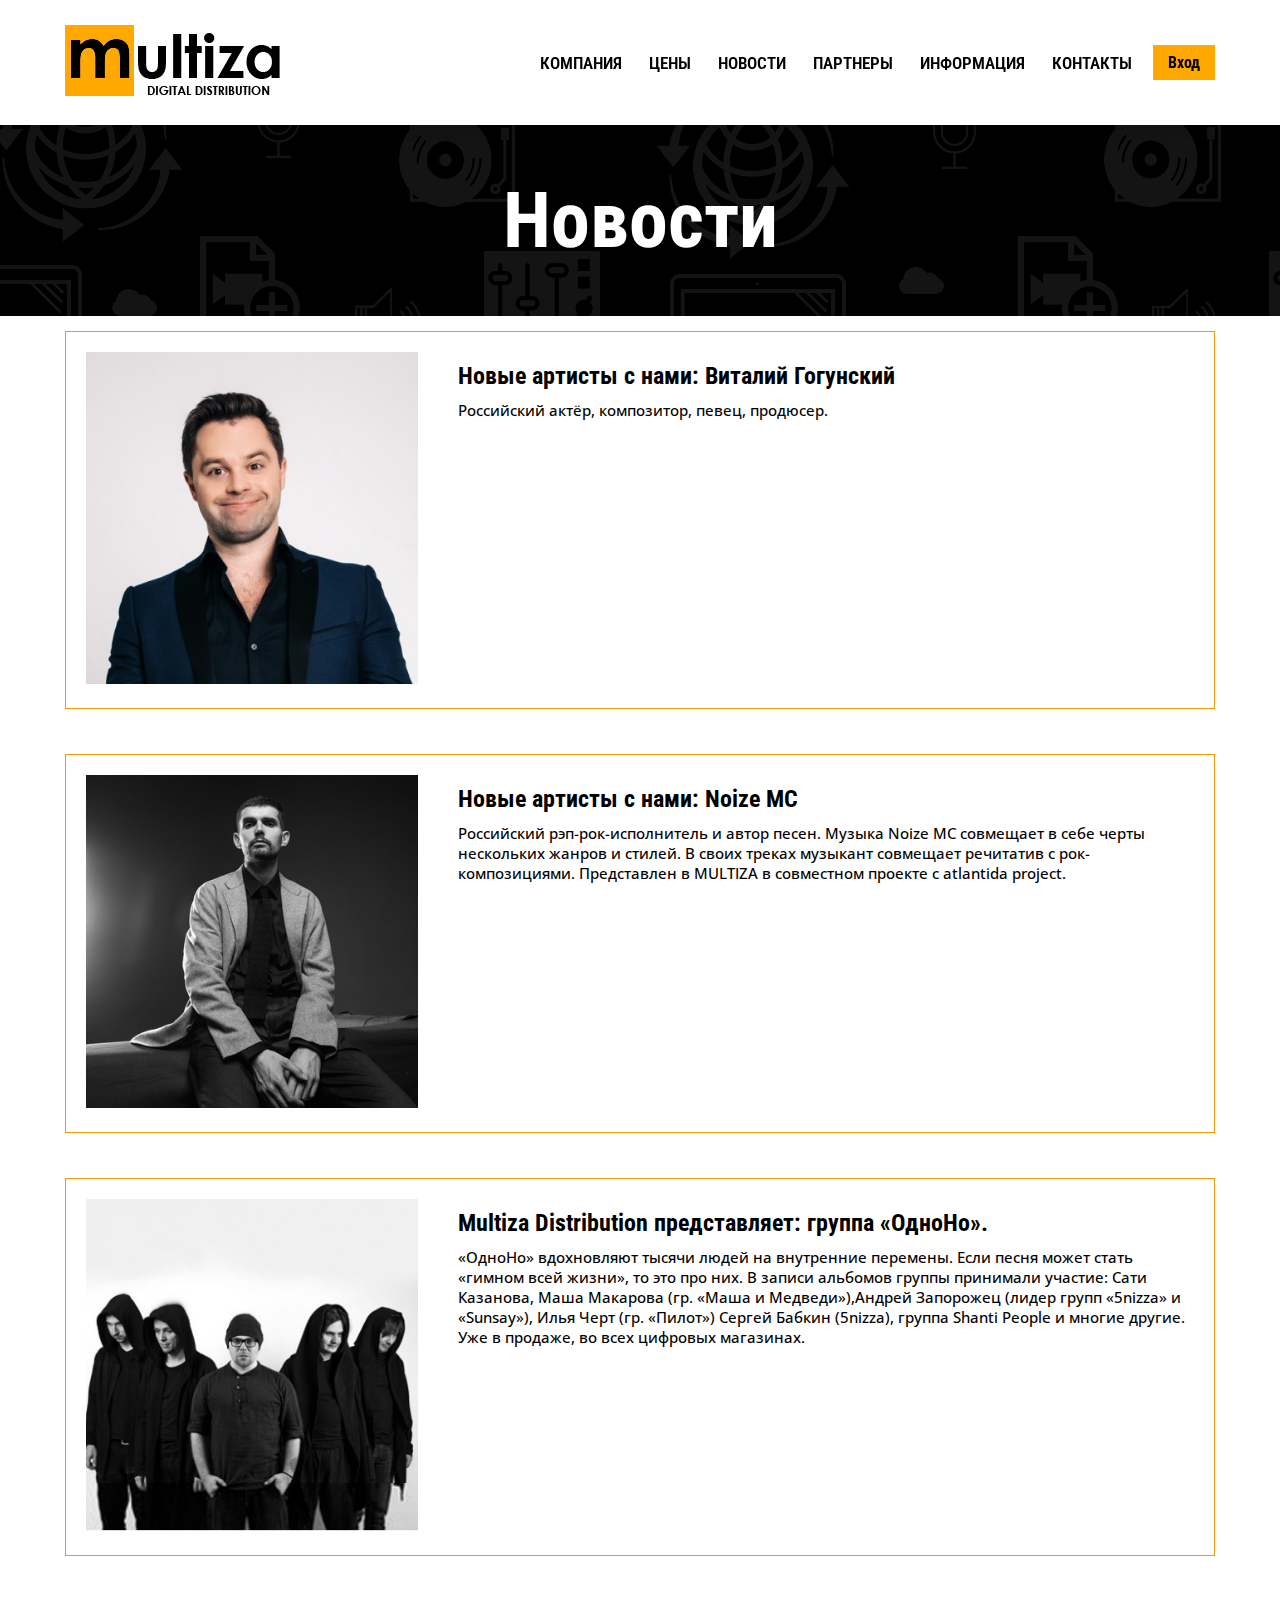
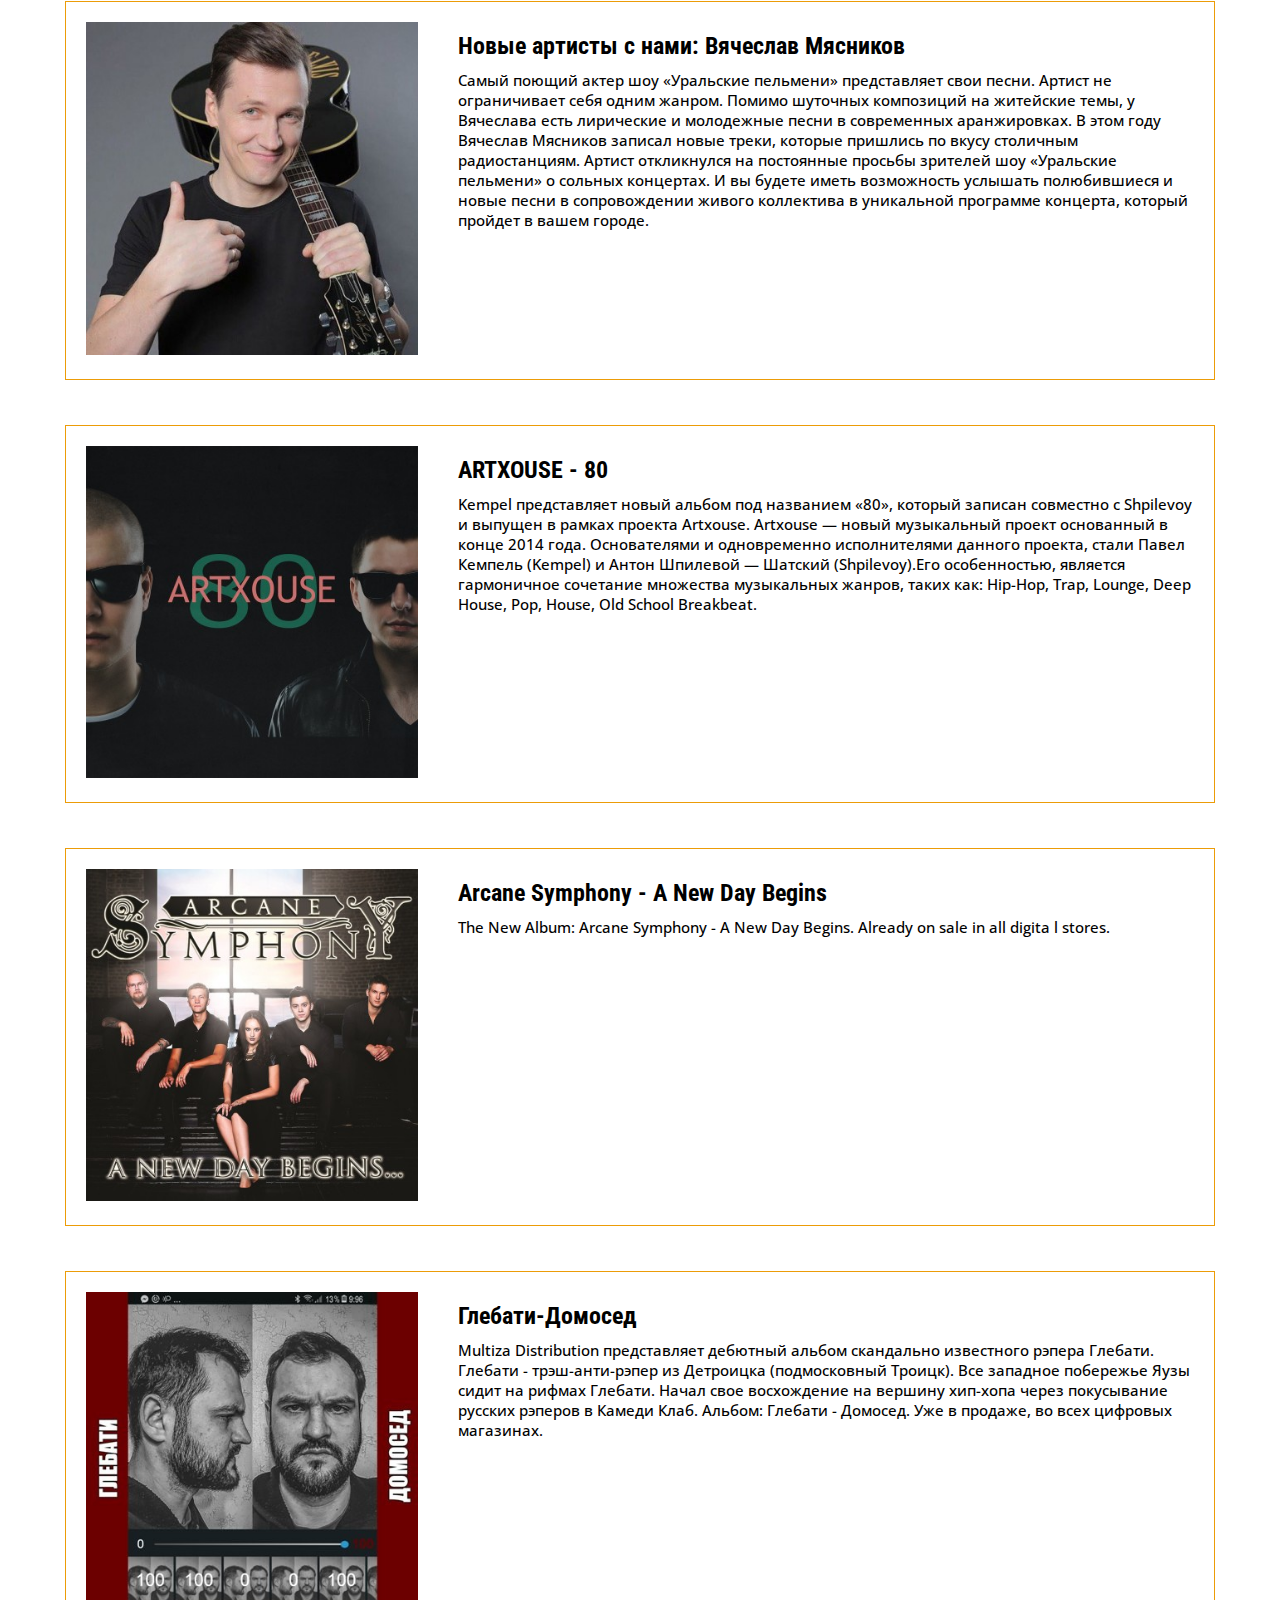
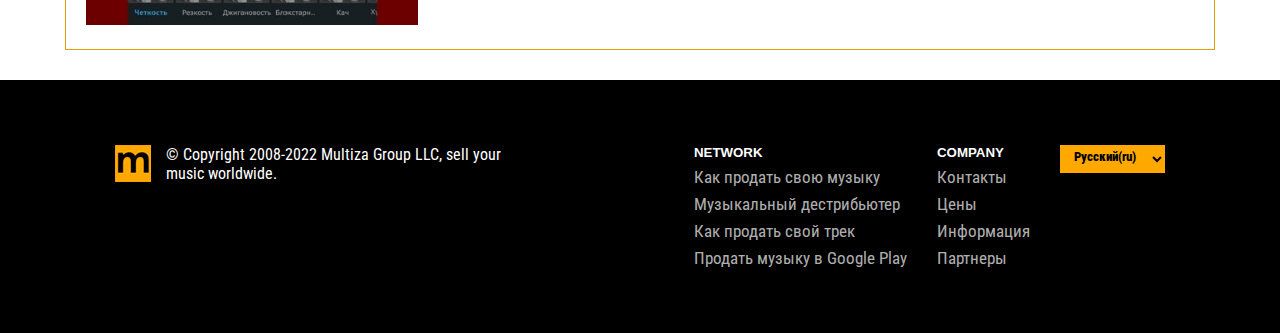
<file: news/news.html>
<!DOCTYPE html>
<html lang="en">
  <head>
    <meta charset="UTF-8" />
    <meta http-equiv="X-UA-Compatible" content="IE=edge" />
    <meta name="viewport" content="width=device-width, initial-scale=1.0" />
    <title>Document</title>
    <link rel="stylesheet" href="./news.css" />
  </head>
  <body>
    <header class="header">
      <div class="header__container container">
        <div class="header__inner">
          <a class="logo" href="../main/index.html">
            <img src="../main/images/logoForHeader.png" alt="LogoHeader" />
          </a>

          <nav class="menu">
            <ul class="menu__list">
              <li class="menu__item menu__item_active">
                <a class="menu__link" href="./about.html">Компания</a>
              </li>
              <li class="menu__item">
                <a class="menu__link" href="../price/price.html">Цены</a>
              </li>
              <li class="menu__item">
                <a class="menu__link" href="./news.html">Новости</a>
              </li>
              <li class="menu__item">
                <a class="menu__link" href="../partners/parthers.html">Партнеры</a>
              </li>
              <li class="menu__item">
                <a class="menu__link" href="../info/info.html">Информация</a>
              </li>
              <li class="menu__item">
                <a class="menu__link" href="../contact/contact.html">Контакты</a>
              </li>

              <a class="menu__submit" href="../regis/regis.html">Вход</a>
            </ul>
          </nav>
        </div>
      </div>
    </header>
    <div class="toTop">
      <a class="toTop__link" href="#top">
        <div class="toTop__position">
          <img src="../main/images/arrow-top.png" alt="Кнопка навверх" />
        </div>
      </a>
    </div>

    <div class="firstTitle">
      <h1 class="firstTitle__content">Новости</h1>
    </div>

    <main class="main">
   
      <div class="main__container container">
        <div class="main__inner">
          <div class="wrapper">
            <div class="wrapper__post">
              <img class="wrapper__post-image" src="./images/vitalia.jpg" alt="" />
            </div>
            <div class="wrapper__content">
              <h4 class="wrapper__title">Новые артисты с нами: Виталий Гогунский</h4>
              <p class="wrapper__discription">
                Российский актёр, композитор, певец, продюсер.
              </p>
            </div>
          </div>
        </div>
      </div>
      <div class="main__container container">
        <div class="main__inner">
          <div class="wrapper">
            <div class="wrapper__post">
              <img class="wrapper__post-image" src="./images/noise-mc.jpg" alt="" />
            </div>
            <div class="wrapper__content">
              <h4 class="wrapper__title">Новые артисты с нами: Noize MC</h4>
              <p class="wrapper__discription">
                Российский рэп-рок-исполнитель и автор песен. Музыка Noize MC совмещает в себе черты нескольких жанров и стилей. В своих треках музыкант совмещает речитатив с рок-композициями. Представлен в MULTIZA в совместном проекте с atlantida project.
              </p>
            </div>
          </div>
        </div>
      </div>
      <div class="main__container container">
        <div class="main__inner">
          <div class="wrapper">
            <div class="wrapper__post">
              <img class="wrapper__post-image" src="./images/odnoNo.jpg" alt="" />
            </div>
            <div class="wrapper__content">
              <h4 class="wrapper__title">Multiza Distribution представляет: группа «ОдноНо».</h4>
              <p class="wrapper__discription">
                «ОдноНо» вдохновляют тысячи людей на внутренние перемены. Если песня может стать «гимном всей жизни», то это про них. В записи альбомов группы принимали участие: Сати Казанова, Маша Макарова (гр. «Маша и Медведи»),Андрей Запорожец (лидер групп «5nizza» и «Sunsay»), Илья Черт (гр. «Пилот») Сергей Бабкин (5nizza), группа Shanti People и многие другие. Уже в продаже, во всех цифровых магазинах.

              </p>
            </div>
          </div>
        </div>
      </div>
      <div class="main__container container">
        <div class="main__inner">
          <div class="wrapper">
            <div class="wrapper__post">
              <img class="wrapper__post-image" src="./images/visheslavMasnikov.jpg" alt="" />
            </div>
            <div class="wrapper__content">
              <h4 class="wrapper__title">Новые артисты с нами: Вячеслав Мясников</h4>
              <p class="wrapper__discription">
                Самый поющий актер шоу «Уральские пельмени» представляет свои песни. Артист не ограничивает себя одним жанром. Помимо шуточных композиций на житейские темы, у Вячеслава есть лирические и молодежные песни в современных аранжировках. В этом году Вячеслав Мясников записал новые треки, которые пришлись по вкусу столичным радиостанциям. Артист откликнулся на постоянные просьбы зрителей шоу «Уральские пельмени» о сольных концертах. И вы будете иметь возможность услышать полюбившиеся и новые песни в сопровождении живого коллектива в уникальной программе концерта, который пройдет в вашем городе.
              </p>
            </div>
          </div>
        </div>
      </div>
      <div class="main__container container">
        <div class="main__inner">
          <div class="wrapper">
            <div class="wrapper__post">
              <img class="wrapper__post-image" src="./images/artxouse.jpg" alt="" />
            </div>
            <div class="wrapper__content">
              <h4 class="wrapper__title">ARTXOUSE - 80</h4>
              <p class="wrapper__discription">
                Kempel представляет новый альбом под названием «80», который записан совместно с Shpilevoy и выпущен в рамках проекта Artxouse. Artxouse — новый музыкальный проект основанный в конце 2014 года. Основателями и одновременно исполнителями данного проекта, стали Павел Кемпель (Kempel) и Антон Шпилевой — Шатский (Shpilevoy).Его особенностью, является гармоничное сочетание множества музыкальных жанров, таких как: Hip-Hop, Trap, Lounge, Deep House, Pop, House, Old School Breakbeat.

              </p>
            </div>
          </div>
        </div>
      </div>
      <div class="main__container container">
        <div class="main__inner">
          <div class="wrapper">
            <div class="wrapper__post">
              <img class="wrapper__post-image" src="./images/arcane.jpg" alt="" />
            </div>
            <div class="wrapper__content">
              <h4 class="wrapper__title">Arcane Symphony - A New Day Begins</h4>
              <p class="wrapper__discription">
                The New Album: Arcane Symphony - A New Day Begins. Already on sale in all digita   l stores.

              </p>
            </div>
          </div>
        </div>
      </div>
      <div class="main__container container">
        <div class="main__inner">
          <div class="wrapper">
            <div class="wrapper__post">
              <img class="wrapper__post-image" src="./images/glebaty.jpg" alt="" />
            </div>
            <div class="wrapper__content">
              <h4 class="wrapper__title">Глебати-Домосед</h4>
              <p class="wrapper__discription">
                Multiza Distribution представляет дебютный альбом скандально
                известного рэпера Глебати. Глебати - трэш-анти-рэпер из
                Детроицка (подмосковный Троицк). Все западное побережье Яузы
                сидит на рифмах Глебати. Начал свое восхождение на вершину
                хип-хопа через покусывание русских рэперов в Камеди Клаб.
                Альбом: Глебати - Домосед. Уже в продаже, во всех цифровых
                магазинах.
              </p>
            </div>
          </div>
        </div>
      </div>
    </main>


    <footer class="footer">
      <div class="footer__container container">
          <div class="footer__inner">
              <a class="logo" href="./index.html">
                  <img class="logo__icon" src="../main/images/logogorfooter.jpg" alt="">
                  © Copyright 2008-2022 Multiza Group LLC, sell your music worldwide.
              </a>
              <nav class="navbar">
                  <ul class="navbar__list">
                      <h5 class="navbar__title">NETWORK</h5>

                      <li class="navbar__item">
                          <a class="navbar__link" href="#">
                              Как продать свою музыку
                          </a>
                      </li>

                      <li class="navbar__item">
                          <a class="navbar__link" href="#">
                              Музыкальный дестрибьютер
                          </a>
                      </li>
                      <li class="navbar__item">
                          <a class="navbar__link" href="#">
                              Как продать свой трек
                          </a>
                      </li>
                      <li class="navbar__item">
                          <a class="navbar__link" href="#">
                              Продать музыку в Google Play
                          </a>
                      </li>
                  </ul>
                  <ul class="navbar__list">
                      <h5 class="navbar__title">COMPANY</h5>

                      <li class="navbar__item">
                          <a class="navbar__link" href="#">
                              Контакты
                          </a>
                      </li>
                      <li class="navbar__item">
                          <a class="navbar__link" href="#">
                              Цены
                          </a>
                      </li>
                      <li class="navbar__item">
                          <a class="navbar__link" href="#">
                              Информация
                          </a>
                      </li>
                      <li class="navbar__item">
                          <a class="navbar__link" href="#">
                              Партнеры
                          </a>
                      </li>
                  </ul>
                  <select class="lang">
                      <option class="lang__option" value="ru" lang="ru">Русский(ru)</option>
                      <option class="lang__option" value="en" lang="en">English(en)</option>
                      <option class="lang__option" value="jp" lang="jp">Japanese(jp)</option>
                      <option class="lang__option" value="kr" lang="kr">Korean(kr)</option>
                  </select>
              </nav>
          </div>
      </div>
  </footer>

    <script src="./news.js"></script>
  </body>
</html>
</file>
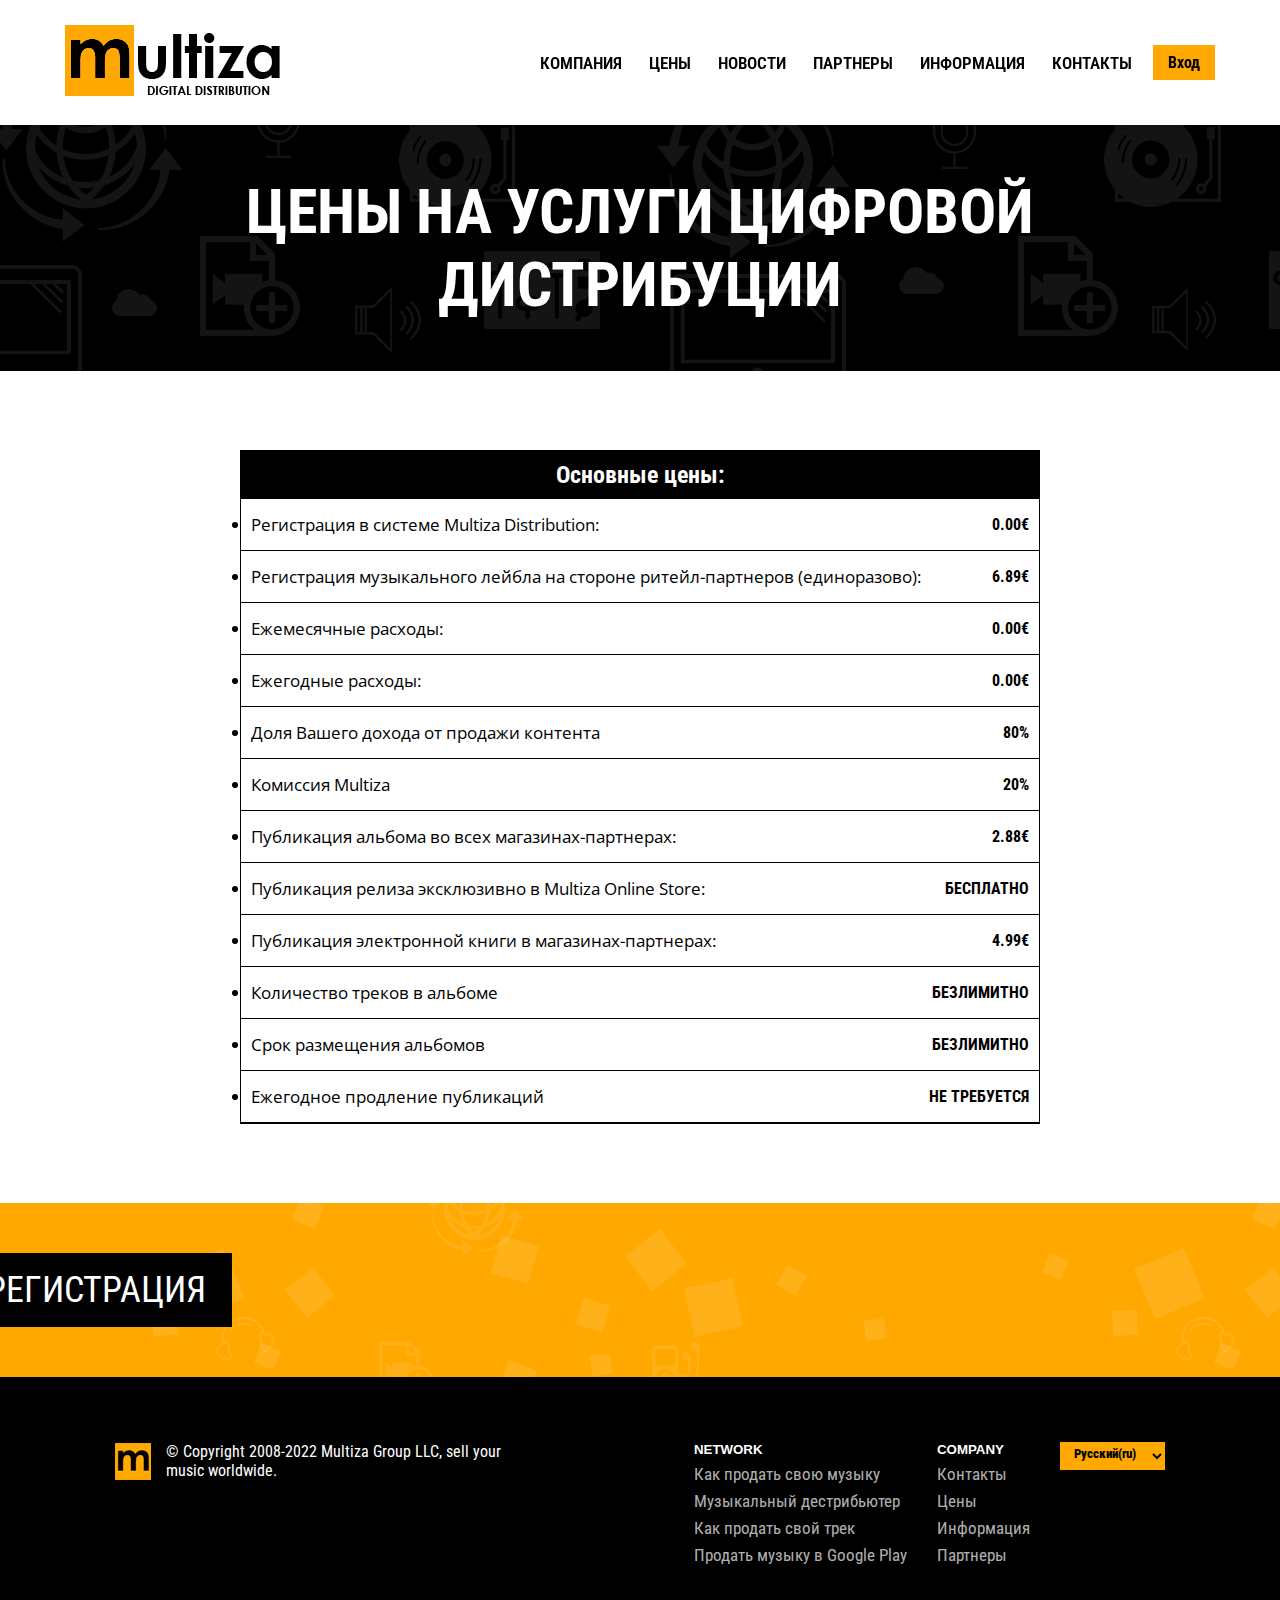
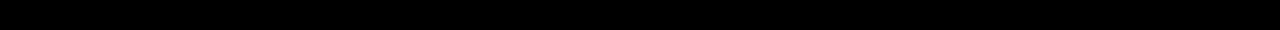
<file: price/price.html>
<!DOCTYPE html>
<html lang="en">
  <head>
    <meta charset="UTF-8" />
    <meta http-equiv="X-UA-Compatible" content="IE=edge" />
    <meta name="viewport" content="width=device-width, initial-scale=1.0" />
    <title>Цены Multiza</title>
    <link rel="stylesheet" href="./price.css" />
  </head>
  <body>
    <header class="header">
      <div class="header__container container">
        <div class="header__inner">
          <a class="logo" href="../main/index.html">
            <img src="../main/images/logoForHeader.png" alt="LogoHeader" />
          </a>

          <nav class="menu">
            <ul class="menu__list">
              <li class="menu__item menu__item_active">
                <a class="menu__link" href="./about.html">Компания</a>
              </li>
              <li class="menu__item">
                <a class="menu__link" href="./price.html">Цены</a>
              </li>
              <li class="menu__item">
                <a class="menu__link" href="../news/news.html">Новости</a>
              </li>
              <li class="menu__item">
                <a class="menu__link" href="../partners/parthers.html">Партнеры</a>
              </li>
              <li class="menu__item">
                <a class="menu__link" href="../info/info.html">Информация</a>
              </li>
              <li class="menu__item">
                <a class="menu__link" href="../contact/contact.html">Контакты</a>
              </li>

              <a class="menu__submit" href="../regis/regis.html">Вход</a>
            </ul>
          </nav>
        </div>
      </div>
    </header>
    <div class="toTop">
      <a class="toTop__link" href="#top">
        <div class="toTop__position">
          <img src="../main/images/arrow-top.png" alt="Кнопка навверх" />
        </div>
      </a>
    </div>

    <div class="firstTitle">
      <h1 class="firstTitle__content">ЦЕНЫ НА УСЛУГИ ЦИФРОВОЙ ДИСТРИБУЦИИ</h1>
    </div>

    <section class="price">
      <div class="price__container container">
        <div class="price__inner">
          <div class="wrapper">
            <h2 class="wrapper__title">Основные цены:</h2>
            <div class="wrapper__content">
              <li class="wrapper__item">
                Регистрация в системе Multiza Distribution:
              </li>
              <h4 class="wrapper__number">0.00€</h4>
            </div>
            <div class="wrapper__content">
              <li class="wrapper__item">
                Регистрация музыкального лейбла на стороне ритейл-партнеров
                (единоразово):
              </li>
              <h4 class="wrapper__number">6.89€</h4>
            </div>
            <div class="wrapper__content">
              <li class="wrapper__item">Ежемесячные расходы:</li>
              <h4 class="wrapper__number">0.00€</h4>
            </div>
            <div class="wrapper__content">
              <li class="wrapper__item">Ежегодные расходы:</li>
              <h4 class="wrapper__number">0.00€</h4>
            </div>
            <div class="wrapper__content">
              <li class="wrapper__item">
                Доля Вашего дохода от продажи контента
              </li>
              <h4 class="wrapper__number">80%</h4>
            </div>
            <div class="wrapper__content">
              <li class="wrapper__item">Комиссия Multiza</li>
              <h4 class="wrapper__number">20%</h4>
            </div>
            <div class="wrapper__content">
              <li class="wrapper__item">
                Публикация альбома во всех магазинах-партнерах:
              </li>
              <h4 class="wrapper__number">2.88€</h4>
            </div>
            <div class="wrapper__content">
              <li class="wrapper__item">
                Публикация релиза эксклюзивно в Multiza Online Store:
              </li>
              <h4 class="wrapper__number">Бесплатно</h4>
            </div>
            <div class="wrapper__content">
              <li class="wrapper__item">
                Публикация электронной книги в магазинах-партнерах:
              </li>
              <h4 class="wrapper__number">4.99€</h4>
            </div>
            <div class="wrapper__content">
              <li class="wrapper__item">Количество треков в альбоме</li>
              <h4 class="wrapper__number">Безлимитно</h4>
            </div>
            <div class="wrapper__content">
              <li class="wrapper__item">Срок размещения альбомов</li>
              <h4 class="wrapper__number">Безлимитно</h4>
            </div>
            <div class="wrapper__content">
              <li class="wrapper__item">Ежегодное продление публикаций</li>
              <h4 class="wrapper__number">Не требуется</h4>
            </div>
          </div>
        </div>
      </div>
    </section>


    <section class="login">
        <div class="login__container">
            <div class="login__inner">
                <button class="login__submit anim-block" onclick="location.href = `../regis/regis.html`">Регистрация</button>
            </div>
        </div>
    </section>
  
    <footer class="footer">
        <div class="footer__container container">
            <div class="footer__inner">
                <a class="logo" href="./index.html">
                    <img class="logo__icon" src="../main/images/logogorfooter.jpg" alt="">
                    © Copyright 2008-2022 Multiza Group LLC, sell your music worldwide.
                </a>
                <nav class="navbar">
                    <ul class="navbar__list">
                        <h5 class="navbar__title">NETWORK</h5>
  
                        <li class="navbar__item">
                            <a class="navbar__link" href="#">
                                Как продать свою музыку
                            </a>
                        </li>
  
                        <li class="navbar__item">
                            <a class="navbar__link" href="#">
                                Музыкальный дестрибьютер
                            </a>
                        </li>
                        <li class="navbar__item">
                            <a class="navbar__link" href="#">
                                Как продать свой трек
                            </a>
                        </li>
                        <li class="navbar__item">
                            <a class="navbar__link" href="#">
                                Продать музыку в Google Play
                            </a>
                        </li>
                    </ul>
                    <ul class="navbar__list">
                        <h5 class="navbar__title">COMPANY</h5>
  
                        <li class="navbar__item">
                            <a class="navbar__link" href="#">
                                Контакты
                            </a>
                        </li>
                        <li class="navbar__item">
                            <a class="navbar__link" href="#">
                                Цены
                            </a>
                        </li>
                        <li class="navbar__item">
                            <a class="navbar__link" href="#">
                                Информация
                            </a>
                        </li>
                        <li class="navbar__item">
                            <a class="navbar__link" href="#">
                                Партнеры
                            </a>
                        </li>
                    </ul>
                    <select class="lang">
                        <option class="lang__option" value="ru" lang="ru">Русский(ru)</option>
                        <option class="lang__option" value="en" lang="en">English(en)</option>
                        <option class="lang__option" value="jp" lang="jp">Japanese(jp)</option>
                        <option class="lang__option" value="kr" lang="kr">Korean(kr)</option>
                    </select>
                </nav>
            </div>
        </div>
    </footer>

    <script src="./price.js"></script>
  </body>
</html>
</file>
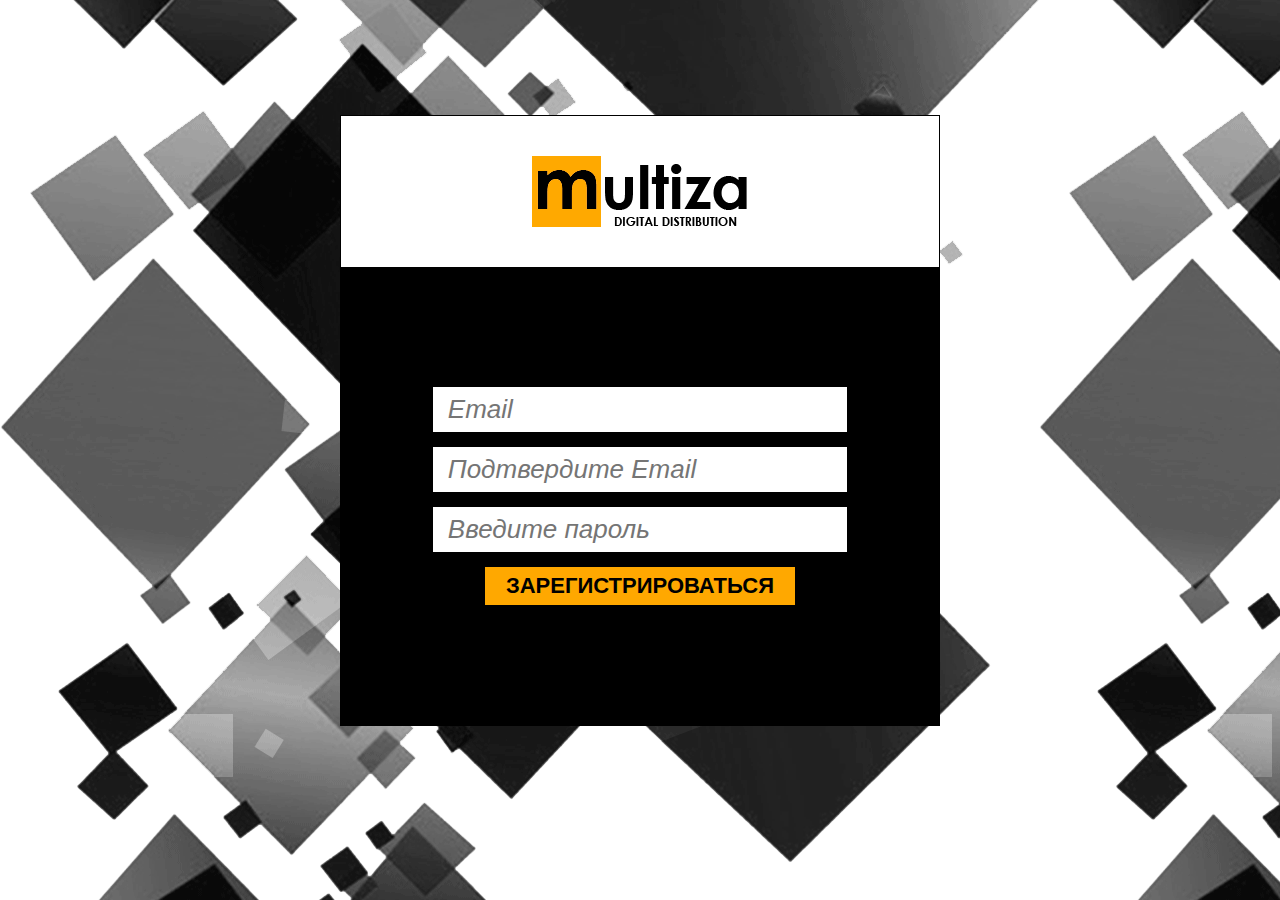
<file: regis/regis.html>
<!DOCTYPE html>
<html lang="en">
<head>
    <meta charset="UTF-8">
    <meta http-equiv="X-UA-Compatible" content="IE=edge">
    <meta name="viewport" content="width=device-width, initial-scale=1.0">
    <title>Regis</title>
    <link rel="stylesheet" href="./regis.css">
</head>
<body>
    <section class="main">
        <div class="main_container container">
            <div class="main__inner">
                <div class="wrapper">
                    <a class="wrapper__logo" href="../main/index.html">
                        <img class="wrapper__image" src="../main/images/logoForHeader.png" alt="">
                    </a>
                    <form class="wrapper__inputs" action="#">
                        <input class="wrapper__input" required type="email" placeholder="Email">
                        <input class="wrapper__input" required type="email" placeholder="Подтвердите Email">
                        <input class="wrapper__input" required type="password" placeholder="Введите пароль">
                        <button class="wrapper__submit">Зарегистрироваться</button>
                    </form>
                </div>
            </div>
        </div>
    </section>
</body>
</html>
</file>
<file: main/style.css>
@import url("https://fonts.googleapis.com/css2?family=Roboto+Condensed&display=swap");
@import url("https://fonts.googleapis.com/css2?family=Open+Sans&family=Roboto+Condensed&display=swap");
* {
  margin: 0;
  padding: 0;
  box-sizing: border-box;
}

html {
  text-rendering: optimizeSpeed;
}

body {
  overflow-x: hidden;
}

.container {
  max-width: 1200px;
  padding: 15px 25px;
  margin: 0 auto;
}

.preloader {
  width: 100%;
  min-height: 100vh;
  background-color: #fff;
  position: fixed;
  left: 0;
  top: 0;
  z-index: 9999;
  display: flex;
  justify-content: center;
  align-items: center;
  transition: 1s all;
}
.preloader.done {
  transform: translateY(-200%);
}
.preloader__loader {
  width: 100%;
  height: 70px;
  display: flex;
  justify-content: center;
  align-items: center;
}
.preloader__percent {
  text-align: center;
  font-size: 80px;
  color: #000;
  font-family: "Open Sans", sans-serif;
}

.header {
  width: 100%;
  position: fixed;
  left: 0;
  top: 0;
  z-index: 9998;
  box-shadow: 0 0 15px rgba(0, 0, 0, 0.2);
  background-color: #fff;
}
.header__inner {
  display: flex;
  justify-content: space-between;
  align-items: center;
  padding: 10px 0px 10px 0px;
}
.header .menu {
  display: flex;
  justify-content: center;
  align-items: center;
}
.header .menu__list {
  display: flex;
  align-items: center;
  gap: 15px;
  list-style-type: none;
}
.header .menu__item {
  font-family: "Roboto Condensed", sans-serif;
  text-transform: uppercase;
  font-size: 17px;
  font-weight: 600;
  border: 1px solid #fff;
  padding: 3px 5px;
  cursor: pointer;
}
.header .menu__item:hover {
  border: 1px solid #000;
}
.header .menu__link {
  color: #000;
  text-decoration: none;
}
.header .menu__submit {
  background: #ffa800;
  padding: 5px 12px;
  text-decoration: none;
  color: #000000;
  font-family: "Roboto Condensed", sans-serif;
  font-weight: 700;
  border: 3px solid #ffa800;
}
.header .menu__submit:hover {
  background-color: #fff;
}

.main {
  min-height: 100vh;
  width: 100%;
  display: flex;
  justify-content: center;
  align-items: center;
  background: url(./images/bgForFirstSection.png);
  background-size: cover;
}
.main__inner {
  display: flex;
  justify-content: space-between;
  align-items: center;
}
.main .left {
  flex: 1 1 40%;
}
.main .left__title {
  color: #fff;
  font-size: 58px;
  font-family: "Open Sans", sans-serif;
  font-weight: bold;
  text-transform: uppercase;
  line-height: 0.86;
}
.main .left__title span {
  font-size: 78px;
}
.main .left__discription {
  font-size: 24px;
  line-height: 1.4;
  text-align: justify;
  color: #fff;
  font-family: "Roboto Condensed", sans-serif;
}
.main .left__regis {
  background-color: #ffa800;
  padding: 7px 15px;
  color: #000;
  font-family: "Roboto Condensed", sans-serif;
  border: 3px solid #ffa800;
  outline: none;
  font-size: 34px;
  font-weight: 700;
  cursor: pointer;
}
.main .left__regis:hover {
  color: #fff;
  border: 3px solid #fff;
  background-color: transparent;
}
.main .left__linear {
  background-color: #fff;
  width: 100%;
  height: 1px;
  margin: 20px 0px 20px 0px;
}
.main .right {
  flex: 1 1 60%;
  display: flex;
  justify-content: center;
}
.main .right__image {
  -webkit-animation: translateX 5s alternate infinite linear;
          animation: translateX 5s alternate infinite linear;
}
@-webkit-keyframes translateX {
  0% {
    transform: translateX(-90px);
  }
  100% {
    transform: translateX(90px);
  }
}
@keyframes translateX {
  0% {
    transform: translateX(-90px);
  }
  100% {
    transform: translateX(90px);
  }
}

.toTop {
  position: fixed;
  left: 0;
  top: 0;
  pointer-events: none;
  width: 100%;
  min-height: 100vh;
  display: flex;
  justify-content: flex-end;
  align-items: flex-end;
  z-index: 9998;
}
.toTop__position {
  width: 50px;
  height: 50px;
  background-color: #000;
  margin-right: 20px;
  padding: 5px;
  display: flex;
  align-items: center;
  justify-content: center;
  pointer-events: all;
  cursor: pointer;
  transition: 0.5s opacity;
  opacity: 0;
}
.toTop__position.active {
  opacity: 1;
}
.toTop__position.active:hover {
  opacity: 0.5;
}

.price {
  width: 100%;
  background-color: #ffa800;
}
.price__inner {
  display: flex;
  justify-content: center;
  flex-wrap: wrap;
  padding: 50px 0px 50px 0px;
}
.price .card {
  flex: 1 0 285px;
  position: relative;
  padding-bottom: 50px;
}
.price .card__linear {
  width: 95%;
  height: 1px;
  background-color: #000;
  margin: 10px auto;
}
.price .card__title {
  font-weight: bold;
  font-size: 34px;
  line-height: 1.2;
  margin: 0 10px 10px;
  text-transform: uppercase;
  text-align: center;
  font-family: "Roboto Condensed", sans-serif;
}
.price .card__discription {
  font-size: 16px;
  line-height: 1.45;
  font-family: "Roboto Condensed", sans-serif;
  font-size: 18px;
}
.price .card__submit {
  position: absolute;
  bottom: 0;
  left: 0px;
  right: 10px;
  border: 1px solid #000;
  background-color: #ffa800;
  color: #000;
  padding: 10px 15px;
  font-size: 19px;
  font-family: "Open Sans", sans-serif;
  font-weight: 800;
  cursor: pointer;
}
.price .card__submit:hover {
  color: #fff;
  background-color: #000;
}
.price .anim-block {
  transform: scale(0);
  transition: 0.3s transform;
}
.price .anim-block.active {
  transform: scale(1);
}
.price .anim-block:nth-child(2) {
  transition: 0.5s transform;
}
.price .anim-block:nth-child(3) {
  transition: 0.7s transform;
}
.price .anim-block:nth-child(4) {
  transition: 0.9s transform;
}

.about__inner {
  display: flex;
  justify-content: space-between;
}
.about__title {
  margin-top: 2.5%;
  margin-bottom: 2.5%;
  color: #000;
  text-align: center;
  font-size: 58px;
  font-family: "Roboto Condensed", sans-serif;
}
.about .planet, .about .content {
  flex: 1 0 50%;
}
.about .content {
  display: flex;
  flex-direction: column;
  justify-content: center;
}
.about .content__paragraf {
  font-size: 16px;
  line-height: 1.25;
  font-family: "Roboto Condensed", sans-serif;
  font-size: 24px;
}
.about .content__link {
  font-family: "Roboto Condensed", sans-serif;
  color: #000;
  margin-top: 6%;
}
.about .anim-block {
  transition: 1s transform;
}
.about .anim-block:nth-child(1) {
  transform: translate(-200%);
}
.about .anim-block:nth-child(1).active {
  transform: translate(0%);
}
.about .anim-block:nth-child(2) {
  transform: translate(200%);
}
.about .anim-block:nth-child(2).active {
  transform: translate(0%);
}

.exam {
  margin-top: 5%;
  width: 100%;
  background-color: #000;
}
.exam__inner {
  padding: 20px;
}
.exam__title {
  color: #fff;
  font-size: 68px;
  font-family: "Roboto Condensed", sans-serif;
  text-align: center;
  line-height: 2em;
}
.exam .wrapper {
  max-width: 960px;
  margin: 0 auto;
  display: flex;
  justify-content: center;
  align-items: center;
  flex-wrap: wrap;
}
.exam .wrapper__block {
  width: 227px;
  height: 227px;
  overflow: hidden;
  border: 1px solid #fff;
  cursor: pointer;
}
.exam .wrapper .anim-block {
  transform: translateY(-10px);
  transition: 1s transform;
}
.exam .wrapper .anim-block:nth-child(2) {
  transform: translateY(-20px);
}
.exam .wrapper .anim-block:nth-child(3) {
  transform: translateY(-30px);
}
.exam .wrapper .anim-block:nth-child(4) {
  transform: translateY(-40px);
}
.exam .wrapper .anim-block:nth-child(5) {
  transform: translateY(-10px);
}
.exam .wrapper .anim-block:nth-child(6) {
  transform: translateY(-20px);
}
.exam .wrapper .anim-block:nth-child(7) {
  transform: translateY(-30px);
}
.exam .wrapper .anim-block:nth-child(8) {
  transform: translateY(-40px);
}
.exam .wrapper .anim-block:nth-child(9) {
  transform: translateY(-10px);
}
.exam .wrapper .anim-block:nth-child(10) {
  transform: translateY(-20px);
}
.exam .wrapper .anim-block:nth-child(11) {
  transform: translateY(-30px);
}
.exam .wrapper .anim-block:nth-child(12) {
  transform: translateY(-40px);
}
.exam .wrapper .anim-block.active {
  transform: translateY(0);
}
.exam .wrapper__image {
  width: 100%;
  height: 100%;
  transition: 0.8s transform;
}
.exam .wrapper__image:hover {
  transform: scale(1.2);
}

.parthers {
  width: 100%;
}
.parthers__inner {
  display: flex;
  justify-content: center;
  align-items: center;
  flex-direction: column;
}
.parthers__title {
  color: #000;
  font-size: 68px;
  font-family: "Roboto Condensed", sans-serif;
  text-align: center;
  line-height: 2em;
}

.login {
  width: 100%;
  background: #ffa800 url(./images/yellow_bg_things.png);
}
.login__inner {
  display: flex;
  justify-content: center;
  padding: 50px;
}
.login__submit {
  padding: 15px 25px;
  color: #fff;
  background-color: #000;
  text-transform: uppercase;
  font-family: "Roboto Condensed", sans-serif;
  font-size: 36px;
  border: 1px solid #000;
  cursor: pointer;
}
.login__submit:hover {
  color: #000;
  background-color: transparent;
}
.login .anim-block {
  transform: translate(-200%);
  transition: 1s transform;
}
.login .anim-block.active {
  transform: translate(0);
}

.footer {
  background-color: #000;
}
.footer__inner {
  display: flex;
  align-items: flex-start;
  padding: 50px;
}
.footer .logo {
  flex: 0 0 40%;
  display: flex;
  align-items: center;
  text-decoration: none;
  color: #fff;
  font-family: "Roboto Condensed", sans-serif;
}
.footer .logo__icon {
  margin-right: 15px;
}
.footer .navbar {
  flex: 0 0 60%;
  display: flex;
  justify-content: flex-end;
  align-items: flex-start;
  gap: 30px;
}
.footer .navbar__list {
  list-style-type: none;
  display: flex;
  justify-content: center;
  flex-direction: column;
  gap: 7px;
}
.footer .navbar__title {
  color: #fff;
  font-family: Arial, Helvetica, sans-serif;
}
.footer .navbar__item {
  font-family: "Roboto Condensed", sans-serif;
  font-size: 17px;
}
.footer .navbar__link {
  color: rgba(255, 255, 255, 0.7);
  text-decoration: none;
  transition: 0.5s;
}
.footer .navbar__link:hover {
  color: rgba(255, 255, 255, 0.4);
}
.footer .navbar .lang {
  border: none;
  outline: none;
  cursor: pointer;
  font-family: "Roboto Condensed", sans-serif;
  transition: 0.3s;
  background: #ffa800;
  font-weight: 800;
  padding: 3px 10px 8px 10px;
}
.footer .navbar .lang__option {
  font-family: "Roboto Condensed", sans-serif;
  font-weight: 800;
  padding: 3px 10px 8px 10px;
}/*# sourceMappingURL=style.css.map */
</file>
<file: about/about.css>
@import url("https://fonts.googleapis.com/css2?family=Roboto+Condensed&display=swap");
@import url("https://fonts.googleapis.com/css2?family=Open+Sans&family=Roboto+Condensed&display=swap");
* {
  margin: 0;
  padding: 0;
  box-sizing: border-box;
}

html {
  text-rendering: optimizeSpeed;
}

body {
  overflow-x: hidden;
}

img {
  max-width: 100%;
  -o-object-fit: cover;
     object-fit: cover;
  height: auto;
}

.container {
  max-width: 1200px;
  padding: 15px 25px;
  margin: 0 auto;
}

.header {
  width: 100%;
  position: fixed;
  left: 0;
  top: 0;
  z-index: 9999;
  box-shadow: 0 0 15px rgba(0, 0, 0, 0.2);
  background-color: #fff;
}
.header__inner {
  display: flex;
  justify-content: space-between;
  align-items: center;
  padding: 10px 0px 10px 0px;
}
.header .menu {
  display: flex;
  justify-content: center;
  align-items: center;
}
.header .menu__list {
  display: flex;
  align-items: center;
  gap: 15px;
  list-style-type: none;
}
.header .menu__item {
  font-family: "Roboto Condensed", sans-serif;
  text-transform: uppercase;
  font-size: 17px;
  font-weight: 600;
  border: 1px solid #fff;
  padding: 3px 5px;
  cursor: pointer;
}
.header .menu__item:hover {
  border: 1px solid #000;
}
.header .menu__link {
  color: #000;
  text-decoration: none;
}
.header .menu__submit {
  background: #ffa800;
  padding: 5px 12px;
  text-decoration: none;
  color: #000000;
  font-family: "Roboto Condensed", sans-serif;
  font-weight: 700;
  border: 3px solid #ffa800;
}
.header .menu__submit:hover {
  background-color: #fff;
}

.toTop {
  position: fixed;
  left: 0;
  top: 0;
  pointer-events: none;
  width: 100%;
  min-height: 100vh;
  display: flex;
  justify-content: flex-end;
  align-items: flex-end;
  z-index: 9998;
}
.toTop__position {
  width: 50px;
  height: 50px;
  background-color: #000;
  margin-right: 20px;
  padding: 5px;
  display: flex;
  align-items: center;
  justify-content: center;
  pointer-events: all;
  cursor: pointer;
  transition: 0.5s opacity;
  opacity: 0;
}
.toTop__position.active {
  opacity: 1;
}
.toTop__position.active:hover {
  opacity: 0.5;
}

.firstTitle {
  width: 100%;
  background: url(../main/images/bgForFirstSection.png);
  display: flex;
  justify-content: center;
  align-items: center;
  padding: 50px;
}
.firstTitle__content {
  color: #fff;
  font-family: "Roboto Condensed", sans-serif;
  font-size: 78px;
}

.about {
  width: 100%;
  margin-top: 2.5%;
}
.about__paragraf {
  font-family: "Open Sans", sans-serif;
  margin-top: 1.5%;
}
.about__paragraf span {
  font-weight: 800;
}
.about .anim-block {
  transform: translateY(120px);
  transition: 1s transform;
  opacity: 0;
}
.about .anim-block.active {
  transform: translateY(0px);
  opacity: 1;
}
.about .anim-block:nth-child(2) {
  transition: 1.3s transform;
}
.about .anim-block:nth-child(3) {
  transition: 1.6s transform;
}
.about .anim-block:nth-child(4) {
  transition: 1.9s transform;
}

.promotion {
  margin-top: 5%;
  width: 100%;
  background: url(./images/bg-promotion.png) repeat;
}
.promotion__inner {
  padding: 50px;
}
.promotion .wrapper {
  max-width: 1000px;
  margin: 0 auto;
  background-color: #fff;
  padding: 20px 100px;
}
.promotion .wrapper__title {
  font-family: "Roboto Condensed", sans-serif;
  text-align: center;
  line-height: 2em;
  font-size: 50px;
  color: #000;
}
.promotion .wrapper__paragraf {
  font-family: "Open Sans", sans-serif;
  margin-bottom: 3%;
}
.promotion .wrapper__paragraf_bold {
  font-weight: 900;
}
.promotion .wrapper__digital {
  max-width: 100%;
}

.login {
  width: 100%;
  background: #ffa800 url(../main/images/yellow_bg_things.png);
}
.login__inner {
  display: flex;
  justify-content: center;
  padding: 50px;
}
.login__submit {
  padding: 15px 25px;
  color: #fff;
  background-color: #000;
  text-transform: uppercase;
  font-family: "Roboto Condensed", sans-serif;
  font-size: 36px;
  border: 1px solid #000;
  cursor: pointer;
}
.login__submit:hover {
  color: #000;
  background-color: transparent;
}
.login .anim-block {
  transform: translate(-200%);
  transition: 1s transform;
}
.login .anim-block.active {
  transform: translate(0);
}

.footer {
  background-color: #000;
}
.footer__inner {
  display: flex;
  align-items: flex-start;
  padding: 50px;
}
.footer .logo {
  flex: 0 0 40%;
  display: flex;
  align-items: center;
  text-decoration: none;
  color: #fff;
  font-family: "Roboto Condensed", sans-serif;
}
.footer .logo__icon {
  margin-right: 15px;
}
.footer .navbar {
  flex: 0 0 60%;
  display: flex;
  justify-content: flex-end;
  align-items: flex-start;
  gap: 30px;
}
.footer .navbar__list {
  list-style-type: none;
  display: flex;
  justify-content: center;
  flex-direction: column;
  gap: 7px;
}
.footer .navbar__title {
  color: #fff;
  font-family: Arial, Helvetica, sans-serif;
}
.footer .navbar__item {
  font-family: "Roboto Condensed", sans-serif;
  font-size: 17px;
}
.footer .navbar__link {
  color: rgba(255, 255, 255, 0.7);
  text-decoration: none;
  transition: 0.5s;
}
.footer .navbar__link:hover {
  color: rgba(255, 255, 255, 0.4);
}
.footer .navbar .lang {
  border: none;
  outline: none;
  cursor: pointer;
  font-family: "Roboto Condensed", sans-serif;
  transition: 0.3s;
  background: #ffa800;
  font-weight: 800;
  padding: 3px 10px 8px 10px;
}
.footer .navbar .lang__option {
  font-family: "Roboto Condensed", sans-serif;
  font-weight: 800;
  padding: 3px 10px 8px 10px;
}/*# sourceMappingURL=about.css.map */
</file>
<file: contact/contact.css>
@import url("https://fonts.googleapis.com/css2?family=Roboto+Condensed&display=swap");
@import url("https://fonts.googleapis.com/css2?family=Open+Sans&family=Roboto+Condensed&display=swap");
* {
  margin: 0;
  padding: 0;
  box-sizing: border-box;
}

html {
  text-rendering: optimizeSpeed;
}

:root {
  --index: calc(1vw + 1vh);
}

body {
  overflow-x: hidden;
}

img {
  -o-object-fit: cover;
     object-fit: cover;
}

.container {
  max-width: 1200px;
  padding: 15px 25px;
  margin: 0 auto;
}

.title {
  font-family: "Roboto Condensed", sans-serif;
  color: #000;
  font-size: 24px;
  letter-spacing: -0.5px;
  margin-bottom: 10px;
}

.subtitle {
  font-family: "Open Sans", sans-serif;
  font-size: 17px;
  font-weight: 500;
  color: #000;
  margin-bottom: 8px;
}

.name {
  font-family: "Roboto Condensed", sans-serif;
  color: #000;
  font-size: 20px;
  margin-bottom: 10px;
}

.anim-block {
  transition: 0.6s transform;
  transform: scale(0);
}
.anim-block.active {
  transform: scale(1);
}

.header {
  width: 100%;
  position: fixed;
  left: 0;
  top: 0;
  z-index: 9999;
  box-shadow: 0 0 15px rgba(0, 0, 0, 0.2);
  background-color: #fff;
}
.header__inner {
  display: flex;
  justify-content: space-between;
  align-items: center;
  padding: 10px 0px 10px 0px;
}
.header .menu {
  display: flex;
  justify-content: center;
  align-items: center;
}
.header .menu__list {
  display: flex;
  align-items: center;
  gap: 15px;
  list-style-type: none;
}
.header .menu__item {
  font-family: "Roboto Condensed", sans-serif;
  text-transform: uppercase;
  font-size: 17px;
  font-weight: 600;
  border: 1px solid #fff;
  padding: 3px 5px;
  cursor: pointer;
}
.header .menu__item:hover {
  border: 1px solid #000;
}
.header .menu__link {
  color: #000;
  text-decoration: none;
}
.header .menu__submit {
  background: #ffa800;
  padding: 5px 12px;
  text-decoration: none;
  color: #000000;
  font-family: "Roboto Condensed", sans-serif;
  font-weight: 700;
  border: 3px solid #ffa800;
}
.header .menu__submit:hover {
  background-color: #fff;
}

.toTop {
  position: fixed;
  left: 0;
  top: 0;
  pointer-events: none;
  width: 100%;
  min-height: 100vh;
  display: flex;
  justify-content: flex-end;
  align-items: flex-end;
  z-index: 9998;
}
.toTop__position {
  width: 50px;
  height: 50px;
  background-color: #000;
  margin-right: 20px;
  padding: 5px;
  display: flex;
  align-items: center;
  justify-content: center;
  pointer-events: all;
  cursor: pointer;
  transition: 0.5s opacity;
  opacity: 0;
}
.toTop__position.active {
  opacity: 1;
}
.toTop__position.active:hover {
  opacity: 0.5;
}

.firstTitle {
  width: 100%;
  background: url(../main/images/bgForFirstSection.png);
  display: flex;
  justify-content: center;
  align-items: center;
  padding: 50px;
}
.firstTitle__content {
  color: #fff;
  font-family: "Roboto Condensed", sans-serif;
  font-size: 78px;
}

.main-email {
  width: 100%;
  padding-top: 40px;
}
.main-email__inner {
  display: flex;
  gap: calc(var(--index) * 3);
  flex-wrap: wrap;
}
.main-email .left__title_top {
  margin-top: 23px;
}
.main-email .left__link {
  color: #ffa800;
  text-decoration: none;
}
.main-email .left__link:hover {
  text-decoration: underline;
}
.main-email .right {
  display: flex;
  flex-direction: column;
}
.main-email .right__subtitle {
  margin-bottom: 8px;
}

.contact {
  width: 100%;
}
.contact__inner {
  display: flex;
  flex-direction: column;
}

.promotion {
  padding-top: 10px;
  padding-bottom: 20px;
  width: 100%;
}
.promotion .wrapper {
  display: grid;
  grid-template-columns: repeat(3, 1fr);
}
.promotion .wrapper__card {
  display: flex;
  flex-direction: column;
  margin-right: 20px;
  margin-bottom: 20px;
}

.ist {
  width: 100%;
}
.ist .wrapper {
  display: grid;
  grid-template-columns: repeat(3, 1fr);
}
.ist .wrapper__card {
  display: flex;
  flex-direction: column;
  margin-right: 20px;
  margin-bottom: 20px;
}

.footer {
  background-color: #000;
}
.footer__inner {
  display: flex;
  align-items: flex-start;
  padding: 50px;
}
.footer .logo {
  flex: 0 0 40%;
  display: flex;
  align-items: center;
  text-decoration: none;
  color: #fff;
  font-family: "Roboto Condensed", sans-serif;
}
.footer .logo__icon {
  margin-right: 15px;
}
.footer .navbar {
  flex: 0 0 60%;
  display: flex;
  justify-content: flex-end;
  align-items: flex-start;
  gap: 30px;
}
.footer .navbar__list {
  list-style-type: none;
  display: flex;
  justify-content: center;
  flex-direction: column;
  gap: 7px;
}
.footer .navbar__title {
  color: #fff;
  font-family: Arial, Helvetica, sans-serif;
}
.footer .navbar__item {
  font-family: "Roboto Condensed", sans-serif;
  font-size: 17px;
}
.footer .navbar__link {
  color: rgba(255, 255, 255, 0.7);
  text-decoration: none;
  transition: 0.5s;
}
.footer .navbar__link:hover {
  color: rgba(255, 255, 255, 0.4);
}
.footer .navbar .lang {
  border: none;
  outline: none;
  cursor: pointer;
  font-family: "Roboto Condensed", sans-serif;
  transition: 0.3s;
  background: #ffa800;
  font-weight: 800;
  padding: 3px 10px 8px 10px;
}
.footer .navbar .lang__option {
  font-family: "Roboto Condensed", sans-serif;
  font-weight: 800;
  padding: 3px 10px 8px 10px;
}/*# sourceMappingURL=contact.css.map */
</file>
<file: info/info.css>
@import url("https://fonts.googleapis.com/css2?family=Roboto+Condensed&display=swap");
@import url("https://fonts.googleapis.com/css2?family=Open+Sans&family=Roboto+Condensed&display=swap");
* {
  margin: 0;
  padding: 0;
  box-sizing: border-box;
}

html {
  text-rendering: optimizeSpeed;
}

body {
  overflow-x: hidden;
}

img {
  max-width: 100%;
  -o-object-fit: cover;
     object-fit: cover;
  height: auto;
}

.container {
  max-width: 1200px;
  padding: 15px 25px;
  margin: 0 auto;
}

.header {
  width: 100%;
  position: fixed;
  left: 0;
  top: 0;
  z-index: 9999;
  box-shadow: 0 0 15px rgba(0, 0, 0, 0.2);
  background-color: #fff;
}
.header__inner {
  display: flex;
  justify-content: space-between;
  align-items: center;
  padding: 10px 0px 10px 0px;
}
.header .menu {
  display: flex;
  justify-content: center;
  align-items: center;
}
.header .menu__list {
  display: flex;
  align-items: center;
  gap: 15px;
  list-style-type: none;
}
.header .menu__item {
  font-family: "Roboto Condensed", sans-serif;
  text-transform: uppercase;
  font-size: 17px;
  font-weight: 600;
  border: 1px solid #fff;
  padding: 3px 5px;
  cursor: pointer;
}
.header .menu__item:hover {
  border: 1px solid #000;
}
.header .menu__link {
  color: #000;
  text-decoration: none;
}
.header .menu__submit {
  background: #ffa800;
  padding: 5px 12px;
  text-decoration: none;
  color: #000000;
  font-family: "Roboto Condensed", sans-serif;
  font-weight: 700;
  border: 3px solid #ffa800;
}
.header .menu__submit:hover {
  background-color: #fff;
}

.toTop {
  position: fixed;
  left: 0;
  top: 0;
  pointer-events: none;
  width: 100%;
  min-height: 100vh;
  display: flex;
  justify-content: flex-end;
  align-items: flex-end;
  z-index: 9998;
}
.toTop__position {
  width: 50px;
  height: 50px;
  background-color: #000;
  margin-right: 20px;
  padding: 5px;
  display: flex;
  align-items: center;
  justify-content: center;
  pointer-events: all;
  cursor: pointer;
  transition: 0.5s opacity;
  opacity: 0;
}
.toTop__position.active {
  opacity: 1;
}
.toTop__position.active:hover {
  opacity: 0.5;
}

.firstTitle {
  width: 100%;
  background: url(../main/images/bgForFirstSection.png);
  display: flex;
  justify-content: center;
  align-items: center;
  padding: 50px;
}
.firstTitle__content {
  color: #fff;
  font-family: "Roboto Condensed", sans-serif;
  font-size: 78px;
}

.wrapper {
  width: 100%;
  padding-top: 50px;
  padding-bottom: 25px;
}
.wrapper__inner {
  display: flex;
  flex-wrap: wrap;
  justify-content: center;
}
.wrapper__content {
  flex: 1 0 45%;
  margin: 25px;
}
.wrapper .anim-block {
  transform: translateX(-200px) scale(0);
  transition: 0.7s transform;
}
.wrapper .anim-block:nth-child(2) {
  transform: translateX(200px) scale(0);
}
.wrapper .anim-block:nth-child(4) {
  transform: translateX(200px) scale(0);
}
.wrapper .anim-block:nth-child(6) {
  transform: translateX(200px) scale(0);
}
.wrapper .anim-block:nth-child(8) {
  transform: translateX(200px) scale(0);
}
.wrapper .anim-block:nth-child(10) {
  transform: translateX(200px) scale(0);
}
.wrapper .anim-block.active {
  transform: translate(0px) scale(1);
}
.wrapper__title {
  background-color: #ffa800;
  text-align: center;
  line-height: 3em;
  font-family: "Roboto Condensed", sans-serif;
  margin-bottom: 10px;
}
.wrapper__item {
  font-family: "Open Sans", sans-serif;
  font-size: 17px;
}

.footer {
  background-color: #000;
}
.footer__inner {
  display: flex;
  align-items: flex-start;
  padding: 50px;
}
.footer .logo {
  flex: 0 0 40%;
  display: flex;
  align-items: center;
  text-decoration: none;
  color: #fff;
  font-family: "Roboto Condensed", sans-serif;
}
.footer .logo__icon {
  margin-right: 15px;
}
.footer .navbar {
  flex: 0 0 60%;
  display: flex;
  justify-content: flex-end;
  align-items: flex-start;
  gap: 30px;
}
.footer .navbar__list {
  list-style-type: none;
  display: flex;
  justify-content: center;
  flex-direction: column;
  gap: 7px;
}
.footer .navbar__title {
  color: #fff;
  font-family: Arial, Helvetica, sans-serif;
}
.footer .navbar__item {
  font-family: "Roboto Condensed", sans-serif;
  font-size: 17px;
}
.footer .navbar__link {
  color: rgba(255, 255, 255, 0.7);
  text-decoration: none;
  transition: 0.5s;
}
.footer .navbar__link:hover {
  color: rgba(255, 255, 255, 0.4);
}
.footer .navbar .lang {
  border: none;
  outline: none;
  cursor: pointer;
  font-family: "Roboto Condensed", sans-serif;
  transition: 0.3s;
  background: #ffa800;
  font-weight: 800;
  padding: 3px 10px 8px 10px;
}
.footer .navbar .lang__option {
  font-family: "Roboto Condensed", sans-serif;
  font-weight: 800;
  padding: 3px 10px 8px 10px;
}/*# sourceMappingURL=info.css.map */
</file>
<file: news/news.css>
@import url("https://fonts.googleapis.com/css2?family=Roboto+Condensed&display=swap");
@import url("https://fonts.googleapis.com/css2?family=Open+Sans&family=Roboto+Condensed&display=swap");
* {
  margin: 0;
  padding: 0;
  box-sizing: border-box;
}

html {
  text-rendering: optimizeSpeed;
}

body {
  overflow-x: hidden;
}

img {
  max-width: 100%;
  -o-object-fit: cover;
     object-fit: cover;
  height: auto;
}

.container {
  max-width: 1200px;
  padding: 15px 25px;
  margin: 0 auto;
}

.header {
  width: 100%;
  position: fixed;
  left: 0;
  top: 0;
  z-index: 9999;
  box-shadow: 0 0 15px rgba(0, 0, 0, 0.2);
  background-color: #fff;
}
.header__inner {
  display: flex;
  justify-content: space-between;
  align-items: center;
  padding: 10px 0px 10px 0px;
}
.header .menu {
  display: flex;
  justify-content: center;
  align-items: center;
}
.header .menu__list {
  display: flex;
  align-items: center;
  gap: 15px;
  list-style-type: none;
}
.header .menu__item {
  font-family: "Roboto Condensed", sans-serif;
  text-transform: uppercase;
  font-size: 17px;
  font-weight: 600;
  border: 1px solid #fff;
  padding: 3px 5px;
  cursor: pointer;
}
.header .menu__item:hover {
  border: 1px solid #000;
}
.header .menu__link {
  color: #000;
  text-decoration: none;
}
.header .menu__submit {
  background: #ffa800;
  padding: 5px 12px;
  text-decoration: none;
  color: #000000;
  font-family: "Roboto Condensed", sans-serif;
  font-weight: 700;
  border: 3px solid #ffa800;
}
.header .menu__submit:hover {
  background-color: #fff;
}

.toTop {
  position: fixed;
  left: 0;
  top: 0;
  pointer-events: none;
  width: 100%;
  min-height: 100vh;
  display: flex;
  justify-content: flex-end;
  align-items: flex-end;
  z-index: 9998;
}
.toTop__position {
  width: 50px;
  height: 50px;
  background-color: #000;
  margin-right: 20px;
  padding: 5px;
  display: flex;
  align-items: center;
  justify-content: center;
  pointer-events: all;
  cursor: pointer;
  transition: 0.5s opacity;
  opacity: 0;
}
.toTop__position.active {
  opacity: 1;
}
.toTop__position.active:hover {
  opacity: 0.5;
}

.firstTitle {
  width: 100%;
  background: url(../main/images/bgForFirstSection.png);
  display: flex;
  justify-content: center;
  align-items: center;
  padding: 50px;
}
.firstTitle__content {
  color: #fff;
  font-family: "Roboto Condensed", sans-serif;
  font-size: 78px;
}

.main {
  width: 100%;
}
.main__container {
  margin-bottom: 15px;
}
.main__inner {
  border: 1px solid #ec9c08;
  padding: 20px;
}
.main .wrapper {
  display: flex;
  justify-content: space-between;
}
.main .wrapper__post {
  flex: 1 0 30%;
}
.main .wrapper__content {
  flex: 1 0 70%;
  padding-left: 40px;
}
.main .wrapper__title {
  font-family: "Roboto Condensed", sans-serif;
  line-height: 2em;
  font-size: 24px;
  color: #000;
}
.main .wrapper__discription {
  font-family: "Open Sans", sans-serif;
  font-size: 15px;
  font-weight: 500;
}

.footer {
  background-color: #000;
}
.footer__inner {
  display: flex;
  align-items: flex-start;
  padding: 50px;
}
.footer .logo {
  flex: 0 0 40%;
  display: flex;
  align-items: center;
  text-decoration: none;
  color: #fff;
  font-family: "Roboto Condensed", sans-serif;
}
.footer .logo__icon {
  margin-right: 15px;
}
.footer .navbar {
  flex: 0 0 60%;
  display: flex;
  justify-content: flex-end;
  align-items: flex-start;
  gap: 30px;
}
.footer .navbar__list {
  list-style-type: none;
  display: flex;
  justify-content: center;
  flex-direction: column;
  gap: 7px;
}
.footer .navbar__title {
  color: #fff;
  font-family: Arial, Helvetica, sans-serif;
}
.footer .navbar__item {
  font-family: "Roboto Condensed", sans-serif;
  font-size: 17px;
}
.footer .navbar__link {
  color: rgba(255, 255, 255, 0.7);
  text-decoration: none;
  transition: 0.5s;
}
.footer .navbar__link:hover {
  color: rgba(255, 255, 255, 0.4);
}
.footer .navbar .lang {
  border: none;
  outline: none;
  cursor: pointer;
  font-family: "Roboto Condensed", sans-serif;
  transition: 0.3s;
  background: #ffa800;
  font-weight: 800;
  padding: 3px 10px 8px 10px;
}
.footer .navbar .lang__option {
  font-family: "Roboto Condensed", sans-serif;
  font-weight: 800;
  padding: 3px 10px 8px 10px;
}/*# sourceMappingURL=news.css.map */
</file>
<file: price/price.css>
@import url("https://fonts.googleapis.com/css2?family=Roboto+Condensed&display=swap");
@import url("https://fonts.googleapis.com/css2?family=Open+Sans&family=Roboto+Condensed&display=swap");
* {
  margin: 0;
  padding: 0;
  box-sizing: border-box;
}

html {
  text-rendering: optimizeSpeed;
}

body {
  overflow-x: hidden;
}

img {
  max-width: 100%;
  -o-object-fit: cover;
     object-fit: cover;
  height: auto;
}

.container {
  max-width: 1200px;
  padding: 15px 25px;
  margin: 0 auto;
}

.header {
  width: 100%;
  position: fixed;
  left: 0;
  top: 0;
  z-index: 9999;
  box-shadow: 0 0 15px rgba(0, 0, 0, 0.2);
  background-color: #fff;
}
.header__inner {
  display: flex;
  justify-content: space-between;
  align-items: center;
  padding: 10px 0px 10px 0px;
}
.header .menu {
  display: flex;
  justify-content: center;
  align-items: center;
}
.header .menu__list {
  display: flex;
  align-items: center;
  gap: 15px;
  list-style-type: none;
}
.header .menu__item {
  font-family: "Roboto Condensed", sans-serif;
  text-transform: uppercase;
  font-size: 17px;
  font-weight: 600;
  border: 1px solid #fff;
  padding: 3px 5px;
  cursor: pointer;
}
.header .menu__item:hover {
  border: 1px solid #000;
}
.header .menu__link {
  color: #000;
  text-decoration: none;
}
.header .menu__submit {
  background: #ffa800;
  padding: 5px 12px;
  text-decoration: none;
  color: #000000;
  font-family: "Roboto Condensed", sans-serif;
  font-weight: 700;
  border: 3px solid #ffa800;
}
.header .menu__submit:hover {
  background-color: #fff;
}

.toTop {
  position: fixed;
  left: 0;
  top: 0;
  pointer-events: none;
  width: 100%;
  min-height: 100vh;
  display: flex;
  justify-content: flex-end;
  align-items: flex-end;
  z-index: 9998;
}
.toTop__position {
  width: 50px;
  height: 50px;
  background-color: #000;
  margin-right: 20px;
  padding: 5px;
  display: flex;
  align-items: center;
  justify-content: center;
  pointer-events: all;
  cursor: pointer;
  transition: 0.5s opacity;
  opacity: 0;
}
.toTop__position.active {
  opacity: 1;
}
.toTop__position.active:hover {
  opacity: 0.5;
}

.firstTitle {
  width: 100%;
  background: url(../main/images/bgForFirstSection.png);
  display: flex;
  justify-content: center;
  align-items: center;
  padding: 50px;
}
.firstTitle__content {
  color: #fff;
  font-family: "Roboto Condensed", sans-serif;
  font-size: 62px;
  text-align: center;
}

.price {
  width: 100%;
  margin: 5% 0%;
}
.price .wrapper {
  max-width: 800px;
  margin: 0 auto;
  border: 1px solid #000;
}
.price .wrapper__title {
  font-family: "Roboto Condensed", sans-serif;
  background-color: #000;
  color: #fff;
  line-height: 2em;
  text-align: center;
}
.price .wrapper__content {
  width: 100%;
  display: flex;
  justify-content: space-between;
  align-items: center;
  padding: 0px 10px;
  border-bottom: 1px solid #000;
}
.price .wrapper__item {
  font-family: "Open Sans", sans-serif;
  font-size: 17px;
  line-height: 3em;
}
.price .wrapper__number {
  font-family: "Roboto Condensed", sans-serif;
  text-transform: uppercase;
}

.login {
  width: 100%;
  background: #ffa800 url(../main/images/yellow_bg_things.png);
}
.login__inner {
  display: flex;
  justify-content: center;
  padding: 50px;
}
.login__submit {
  padding: 15px 25px;
  color: #fff;
  background-color: #000;
  text-transform: uppercase;
  font-family: "Roboto Condensed", sans-serif;
  font-size: 36px;
  border: 1px solid #000;
  cursor: pointer;
}
.login__submit:hover {
  color: #000;
  background-color: transparent;
}
.login .anim-block {
  transform: translate(-200%);
  transition: 1s transform;
}
.login .anim-block.active {
  transform: translate(0);
}

.footer {
  background-color: #000;
}
.footer__inner {
  display: flex;
  align-items: flex-start;
  padding: 50px;
}
.footer .logo {
  flex: 0 0 40%;
  display: flex;
  align-items: center;
  text-decoration: none;
  color: #fff;
  font-family: "Roboto Condensed", sans-serif;
}
.footer .logo__icon {
  margin-right: 15px;
}
.footer .navbar {
  flex: 0 0 60%;
  display: flex;
  justify-content: flex-end;
  align-items: flex-start;
  gap: 30px;
}
.footer .navbar__list {
  list-style-type: none;
  display: flex;
  justify-content: center;
  flex-direction: column;
  gap: 7px;
}
.footer .navbar__title {
  color: #fff;
  font-family: Arial, Helvetica, sans-serif;
}
.footer .navbar__item {
  font-family: "Roboto Condensed", sans-serif;
  font-size: 17px;
}
.footer .navbar__link {
  color: rgba(255, 255, 255, 0.7);
  text-decoration: none;
  transition: 0.5s;
}
.footer .navbar__link:hover {
  color: rgba(255, 255, 255, 0.4);
}
.footer .navbar .lang {
  border: none;
  outline: none;
  cursor: pointer;
  font-family: "Roboto Condensed", sans-serif;
  transition: 0.3s;
  background: #ffa800;
  font-weight: 800;
  padding: 3px 10px 8px 10px;
}
.footer .navbar .lang__option {
  font-family: "Roboto Condensed", sans-serif;
  font-weight: 800;
  padding: 3px 10px 8px 10px;
}/*# sourceMappingURL=price.css.map */
</file>
<file: regis/regis.css>
* {
  margin: 0;
  padding: 0;
  box-sizing: border-box;
}

html {
  text-rendering: optimizeSpeed;
  scroll-behavior: smooth;
}

.container {
  max-width: 1200px;
  padding: 15px 25px;
  margin: 0 auto;
}

.main {
  min-height: 100vh;
  background: url(./images/bg-login.png);
}
.main .wrapper {
  max-width: 600px;
  margin: 100px auto;
  border: 1px solid #000;
}
.main .wrapper__logo {
  background-color: #fff;
  padding: 40px;
  display: flex;
  justify-content: center;
}
.main .wrapper__inputs {
  display: flex;
  flex-direction: column;
  gap: 15px;
  background-color: #000;
  padding: 120px 40px;
}
.main .wrapper__input {
  padding: 7px 15px;
  border: 0px;
  outline: none;
  width: 80%;
  margin: 0 auto;
  font-size: 26px;
  font-style: italic;
}
.main .wrapper__submit {
  width: 60%;
  margin: 0 auto;
  padding: 5px 10px;
  background: #ffa800;
  cursor: pointer;
  text-transform: uppercase;
  color: #000;
  display: inline-block;
  border: 1px solid #ffa800;
  font-size: 22px;
  font-weight: 700;
}
.main .wrapper__submit:hover {
  background: #000;
  border: 1px solid #fff;
  color: white;
}/*# sourceMappingURL=regis.css.map */
</file>
